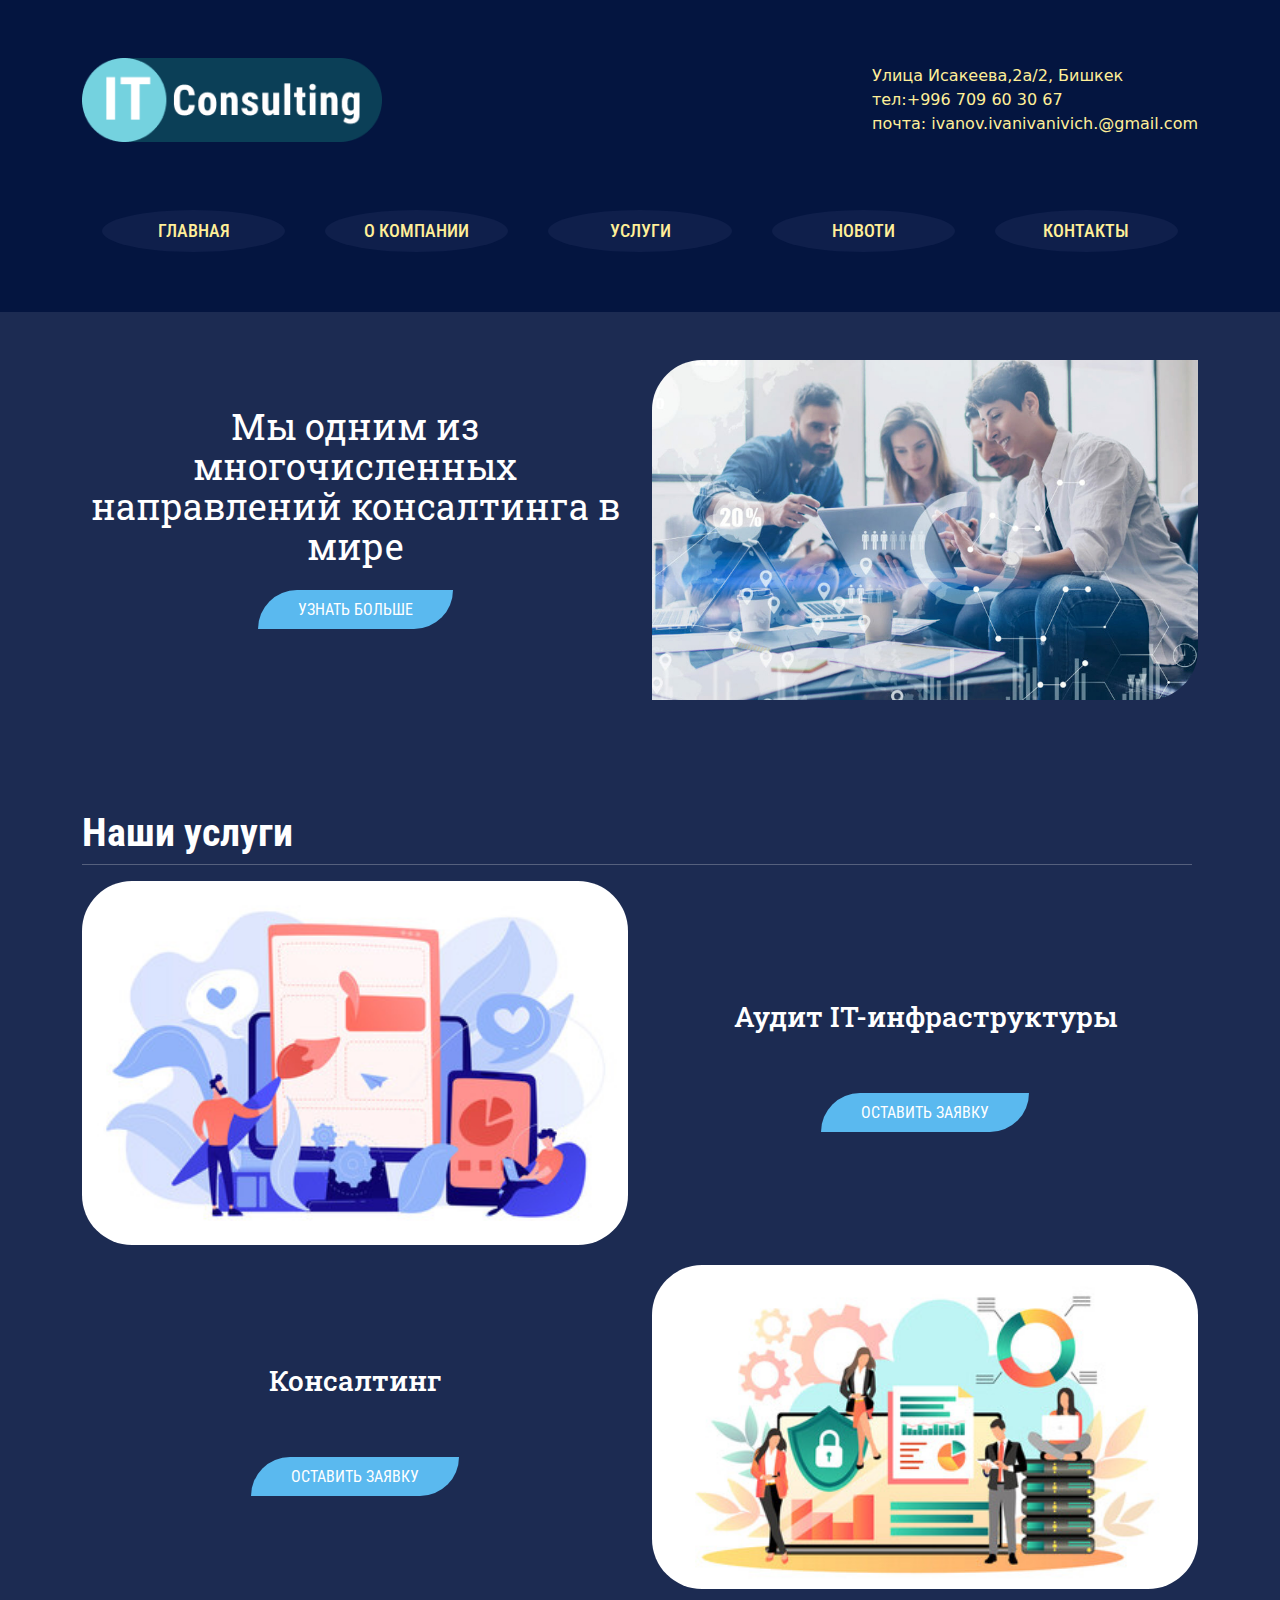
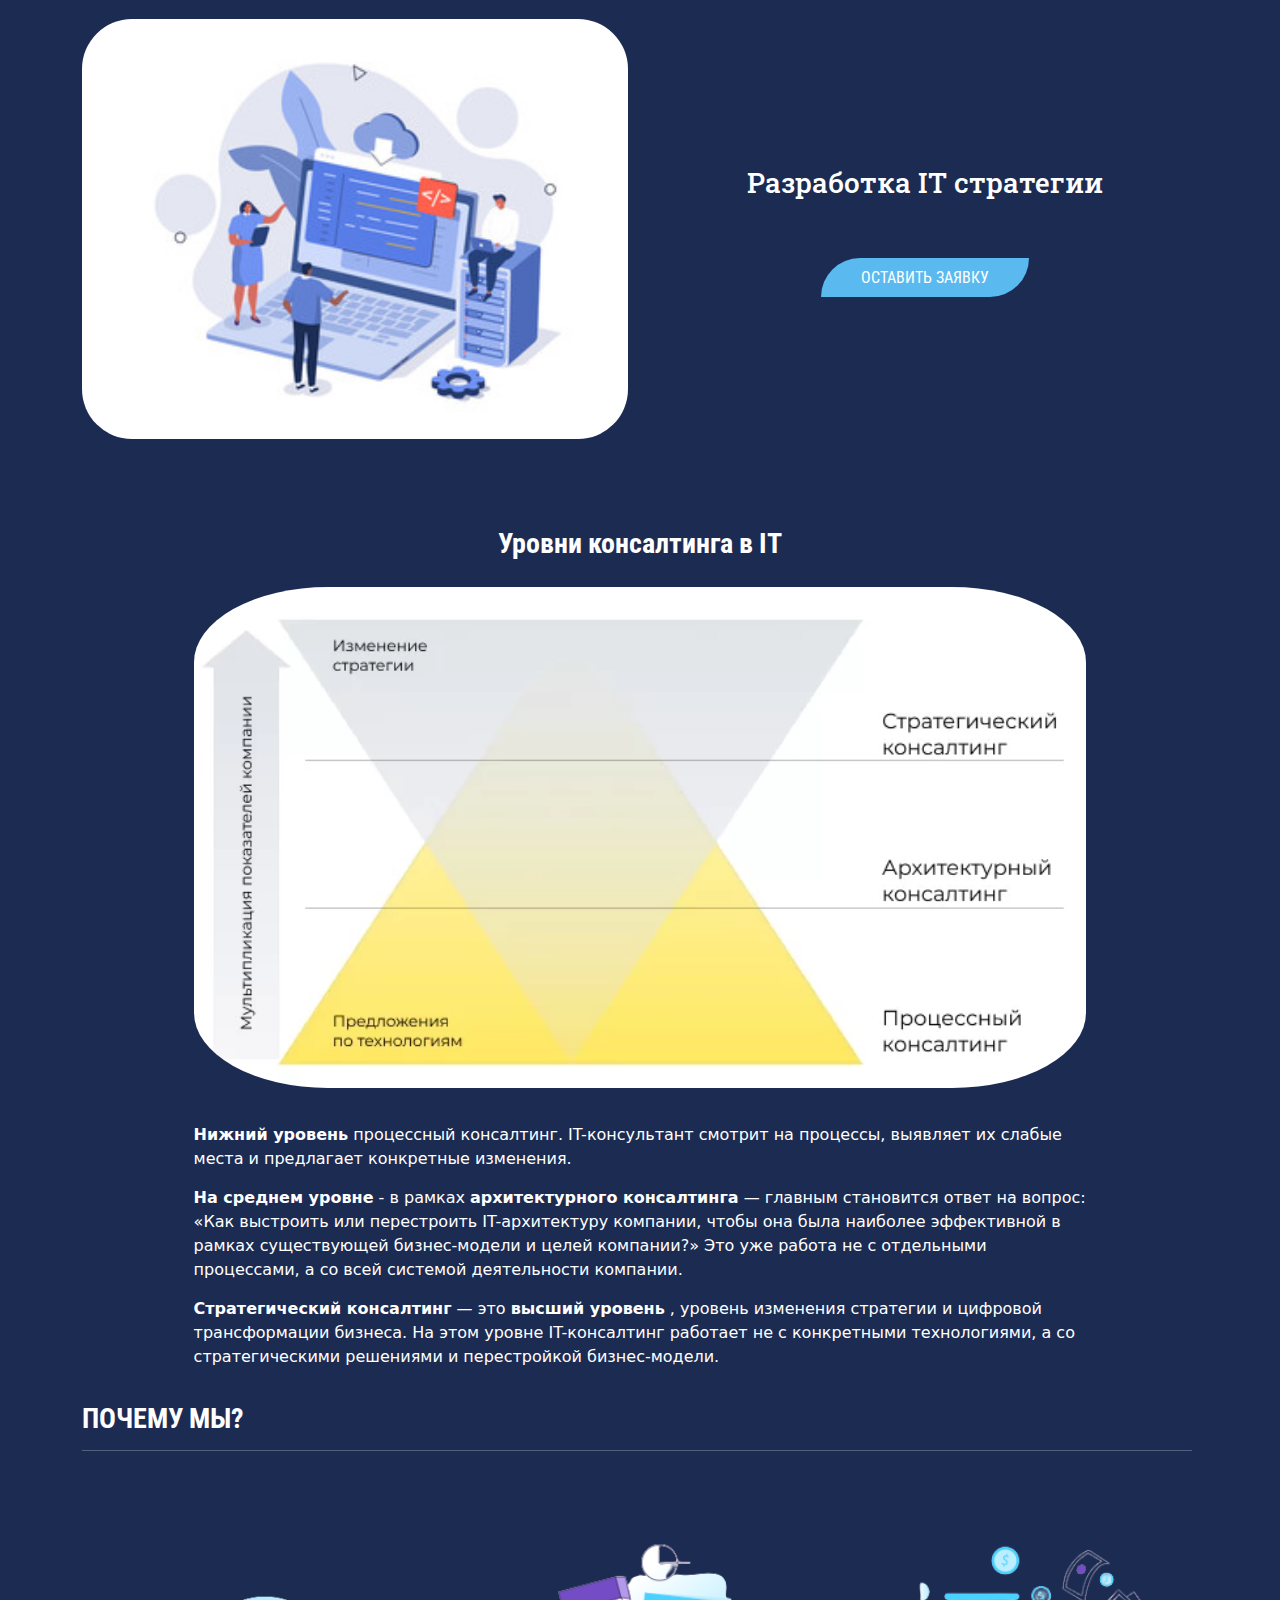
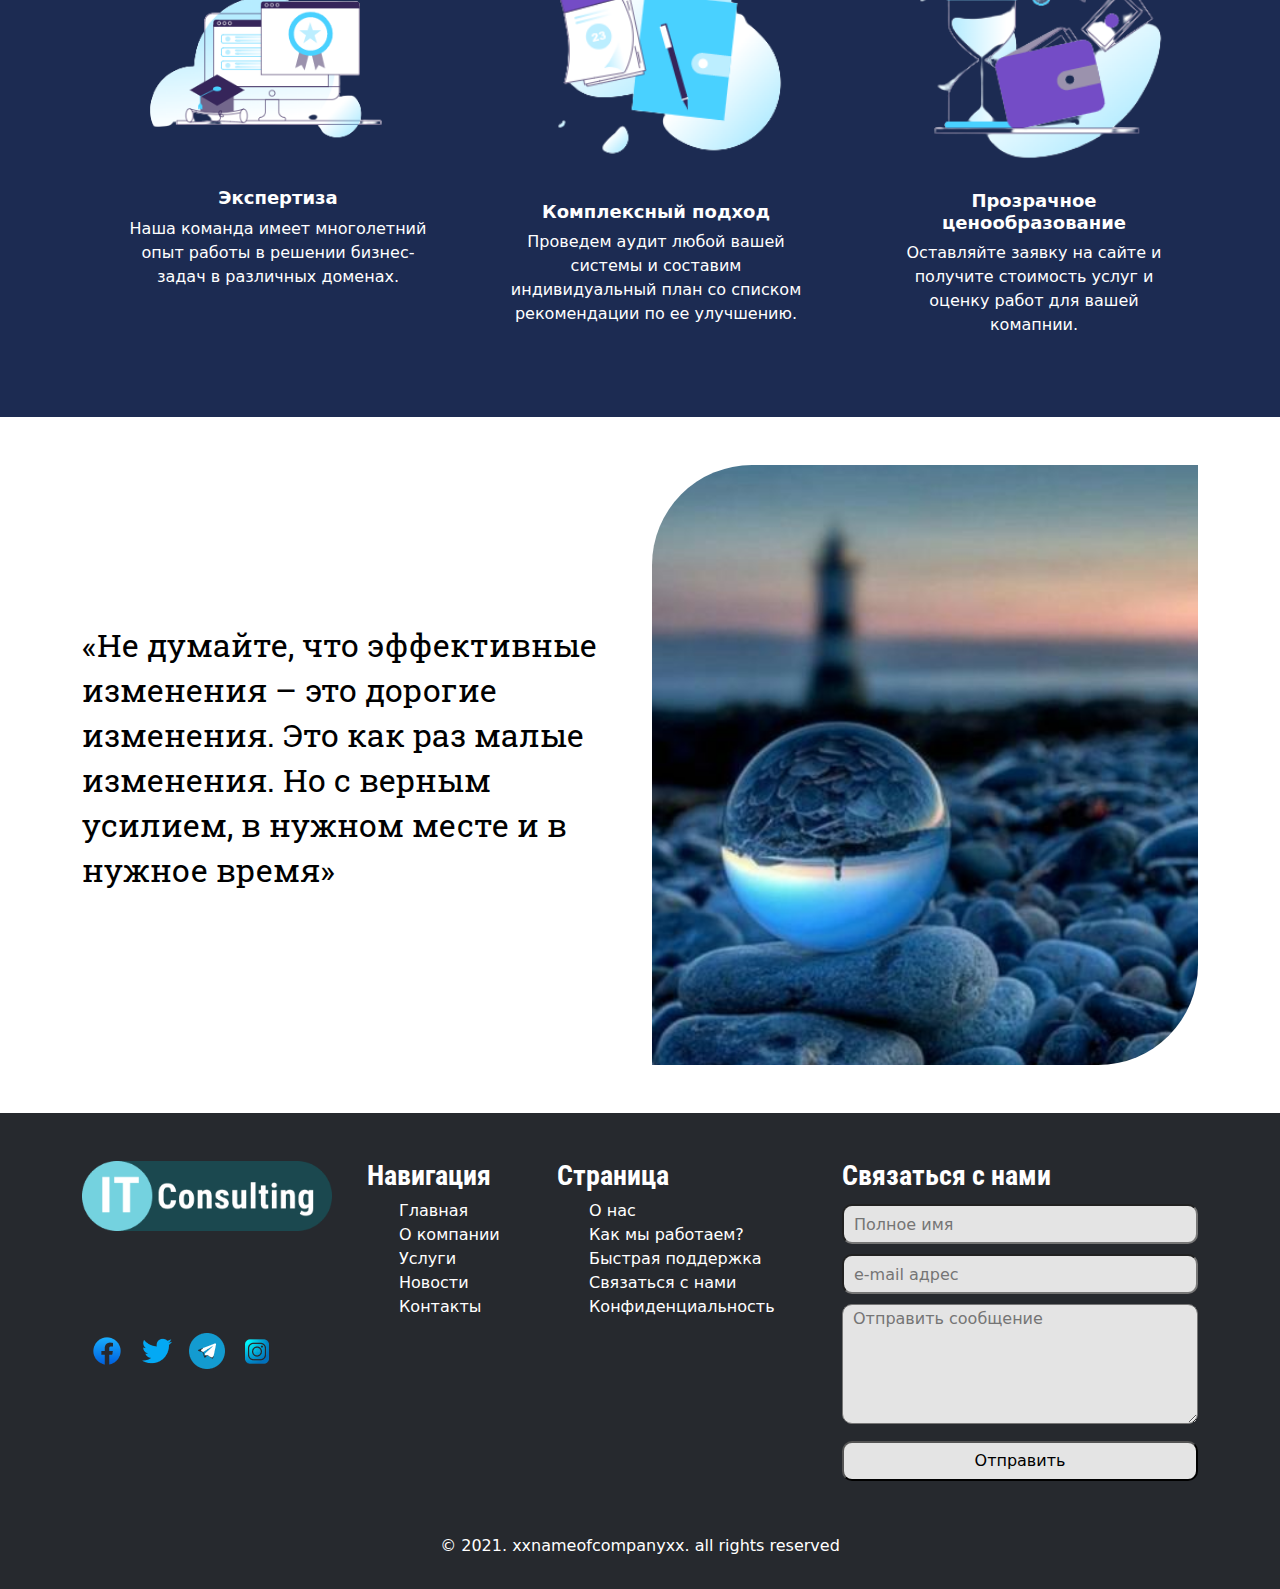
<file: index.html>
<!DOCTYPE html>
<html lang="en">
<head>
    <meta charset="UTF-8">
    <meta http-equiv="X-UA-Compatible" content="IE=edge">
    <meta name="viewport" content="width=device-width, initial-scale=1.0">
    <title>IT Consulting</title>
    <!-- Fonts -->
    <link rel="preconnect" href="https://fonts.googleapis.com" />
    <link rel="preconnect" href="https://fonts.gstatic.com" crossorigin />
    <link
      href="https://fonts.googleapis.com/css2?family=Roboto&family=Roboto+Condensed&family=Roboto+Slab&display=swap"
      rel="stylesheet"
    />
    <link rel="stylesheet" href="css/normalize.css">
    <link rel="stylesheet" href="css/styles.min.css">
    <link rel="stylesheet" href="css/bootstrap.min.css">
</head>
<body>
    <header class="header ">
        <div class="container">
            <div class=" align-items-center  navbar  header__inner">
                    <a class=" header__inner-link" href="./index.html">
                        <img  src="images/JOGO.jpg" class="w-100 header__inner-logo" alt="Logo">
                    </a>

                <div class="  header__address">
                    <div class="header__address-text">
                        <a href="./contacts.html" class="header__address-location ">    
                            Улица Исакеева,2а/2, Бишкек
                        </a>
                    </div>
                    <div class="header__address-text">
                        <a href="tell:+996709603067" class="header__address-location ">
                            тел:+996 709 60 30 67
                        </a>
                    </div>
                    <div class="header__address-text">
                        <a href="mailto: 
                        ivanivanov@gmail.com" class="header__address-location ">
                            почта: ivanov.ivanivanivich.@gmail.com 
                        </a>
                    </div>
                </div>
            </div>
            <nav class=" header__navbar text-center">
                <ul class="nav  nav-justified header__navbar--menu">
                    <li class="nav-item header__navbar-item">
                        <a href="index.html" class=" header__navbar-link">Главная</a>
                    </li>
                    <li class="nav-item header__navbar-item">
                        <a href="about.html" class="  header__navbar-link">О компании </a>
                    </li>
                    <li class="nav-item header__navbar-item">
                        <a href="services.html" class=" header__navbar-link">Услуги</a>
                    </li>
                    <li class="nav-item header__navbar-item">
                        <a href="./news.html" class="  header__navbar-link">Новоти</a>
                    </li>
                    <li class="nav-item header__navbar-item">
                        <a href="contacts.html" class="  header__navbar-link">Контакты</a>
                    </li>
                </ul>
            </nav>
        </div>
    </header>
    <main class="main">
        <section class=" main__hero ">
            <div class="container">
                <div class="row align-items-center py-5">
                    <div class="col-12 col-md-6 main__hero--button text-center">
                    <h2 class="main__hero-note">Мы одним из многочисленных направлений консалтинга  в мире </h2>      
                        <a class="main__hero-link" href="about.html">Узнать больше</a>
                    </div>
                    <div class="col-12 col-md-6">
                        <img class="w-100 main__hero-img" src="images/it-consulting.jpg" alt="it-consulting.jpg">
                    </div>
                </div>
            </div>
        </section>
        <div class="services">
            <div class="container">
                <h2 class="services__title">Наши услуги</h2>
            <hr>
            <div class="row services__col align-items-center ">
                <div class=" col-12 col-md-6 ">
                    <img src="images/img.jpg" class="w-100 services__image services__image-first"   alt="services-img">
                </div>
                <div class="col-12 col-md-6 services__subtitle">
                    <h3 class="services__subtitle-text">Аудит IT-инфраструктуры </h3>
                    <a href="services.html" class="services__subtitle-button">Оставить заявку</a>
                </div>
            </div>
            <div class="row services__col services__col-left align-items-center ">
                <div class=" col-12 col-md-6 services__subtitle ">
                    <h3 class="services__subtitle-text">Консалтинг</h3>
                    <a href="services.html" class="services__subtitle-button">Оставить заявку</a>
                </div>
                <div class="col-12 col-md-6">
                    <img src="images/img2.jpg"  class="w-100 services__image services__image-second" alt="services-img">
                </div>
            </div>
            <div class="row services__col align-items-center ">
                <div class=" col-12 col-md-6 ">
                    <img src="images/img3.jpg" class="w-100 services__image services__image-third" alt="services-img">
                </div>
                <div class="col-12 col-md-6 services__subtitle">
                    <h3 class="services__subtitle-text">Разработка IT стратегии</h3>
                    <a href="services.html" class="services__subtitle-button">Оставить заявку</a>
                </div>
            </div>
            </div>
        </div>
        <section class="levels ">
            <div class="container">
                <h2 class="levels__title">Уровни консалтинга в  IT</h2>
                <img class="levels__schedule" src="images/levels.jpg" alt="levels-schedule">
                <p class="levels__text">
                    <strong class="levels__text-strong">Нижний уровень</strong> процессный консалтинг. IT-консультант смотрит на процессы, выявляет их слабые места и предлагает конкретные изменения.
                </p>
                <p class="levels__text">
                    <strong class="levels__text-strong">На среднем уровне</strong> - в рамках <strong class="levels__text-strong">архитектурного консалтинга</strong>  — главным становится ответ на вопрос: «Как выстроить или перестроить IT-архитектуру компании, чтобы она была наиболее эффективной в рамках существующей бизнес-модели и целей компании?» Это уже работа не с отдельными процессами, а со всей системой деятельности компании.
                </p>
                <p class="levels__text">
                    <strong class="levels__text-strong">Стратегический консалтинг</strong>  — это <strong class="levels__text-strong">высший уровень</strong> , уровень изменения стратегии и цифровой трансформации бизнеса. На этом уровне IT-консалтинг работает не с конкретными технологиями, а со стратегическими решениями и перестройкой бизнес-модели.
                </p>
            </div>
        </section>
        <section class="why">
            <div class="container">
                <h2 class="why__title">Почему мы?</h2>
                <hr>
                <ul class="why__block d-flex py-5 align-items-center ">
                    <li class="why__icons w-100">
                        <div class="why__icon"><img class="w-100" src="images/why1.png" alt=""></div>
                        <p class="why__text ">
                            <h3 class="why__text-title">Экспертиза</h3>  Наша команда имеет многолетний опыт работы в решении бизнес-задач в различных доменах. 
                        </p>
                    </li>
                    <li class="why__icons w-100">
                        <div class="why__icon"><img class="w-100" src="images/why2.png" alt=""></div>
                            <p class="why__text">
                            <h3 class="why__text-title">Комплексный подход
                            </h3> Проведем аудит любой вашей системы и составим индивидуальный план со списком рекомендации по ее улучшению.
                        </p>
                    </li>
                    <li class="why__icons w-100">
                        <div class="why__icon"><img class="w-100" src="images/why3.png" alt=""></div>
                            <p class="why__text">
                            <h3 class="why__text-title">Прозрачное ценообразование
                            </h3> Оставляйте заявку на сайте и получите стоимость услуг и оценку работ для вашей комaпнии.
                            </p>
                    </li>

                </ul>
            </div>
        </section>
        <div class="quote">
            <div class="container">
               <div class="row quote__max py-5 align-items-center">
                    <div class="col-12 col-md-6 quote__max--text">
                        <p class="quote__text">«Не думайте, что эффективные изменения – это дорогие изменения. Это как раз малые изменения. Но с верным усилием, в нужном месте и в нужное время»</p>
                    </div>
                    <div class="col-12 col-md-6 quote__max-img">
                        <img class="w-100 quote__img" src="images/image.quote.jpg" alt="">
                    </div>
                </div>
                
            </div>
        </div>
    </main>
    <footer class="footer  ">
    <div class="container">
        <div class="row  py-5">
            <div class="col-12 col-md-6 col-lg-3 footer__content footer__content-logo ">
            <div class="footer__logo ">
                <a class="footer__logo-link" href="./index.html">
                    <img class="w-100 footer__logo-img" src="./images/JOGO.jpg" alt="footer-logo">
                </a>
            </div>
                <a href="https://www.facebook.com/profile.php?id=100043791373012" class="footer__icons-facebook"></a>
                <a href="#" class="footer__icons-twitter"></a>
                <a href="https://web.telegram.org/k/" class="footer__icons-telegram"></a>
                <a href="https://www.instagram.com/jyldyzacademy/?hl=ru" class="footer__icons-instagram"></a>
            </div>
            <div class="col-12 col-md-6 col-lg-2  footer__content">
                <h2 class="footer__content-title">Навигация</h2>
                <ul class="footer__content--links">
                    <li class="footer__content-link"><a href="./index.html">Главная</a></li>
                    <li class="footer__content-link"><a href="about.html">О компании </a></li>
                    <li class="footer__content-link"><a href="services.html">Услуги</a></li>
                    <li class="footer__content-link"><a href="news.html">Новости</a></li>
                    <li class="footer__content-link"><a href="contacts.html">Контакты</a></li>
                </ul>
            </div>
            <div class="col-12 col-md-6 col-lg-3 footer__content">
                <h2 class="footer__content-title"> Страница</h2>
                <ul class="footer__content--links">
                    <li class="footer__content-link"><a href="#">О нас</a></li>
                    <li class="footer__content-link"><a href="#">Как мы работаем?</a> </li>
                    <li class="footer__content-link"><a href="#">Быстрая поддержка</a></li>
                    <li class="footer__content-link"><a href="#">Связаться с нами</a> </li>
                    <li class="footer__content-link"><a href="#">Конфиденциальность</a> </li>
                </ul>
            </div>
            <div class="col-12 col-md-6 col-lg-4  footer__content">
                <h2 class="footer__content-title">Связаться с нами</h2>
                <div class="footer__content--form">
                    <input class="footer__content-contact" type="text" placeholder="Полное имя"/>
                    <input class="footer__content-contact" type="text" placeholder="e-mail адрес"/>
                    <textarea class="footer__content-contact footer__content-contact-textarea" placeholder="Отправить сообщение"></textarea>
                    <button class="footer__content-contact footer__content-contact-button" type="button">Отправить</button>
                </div>
            </div>
        </div>

        <p class="copytext "> &copy;  2021. xxnameofcompanyxx. all rights reserved</p>
    </div>
</footer>
<script src="js/bootstrap.bundle.min.js"></script>
</body>
</html>
</file>
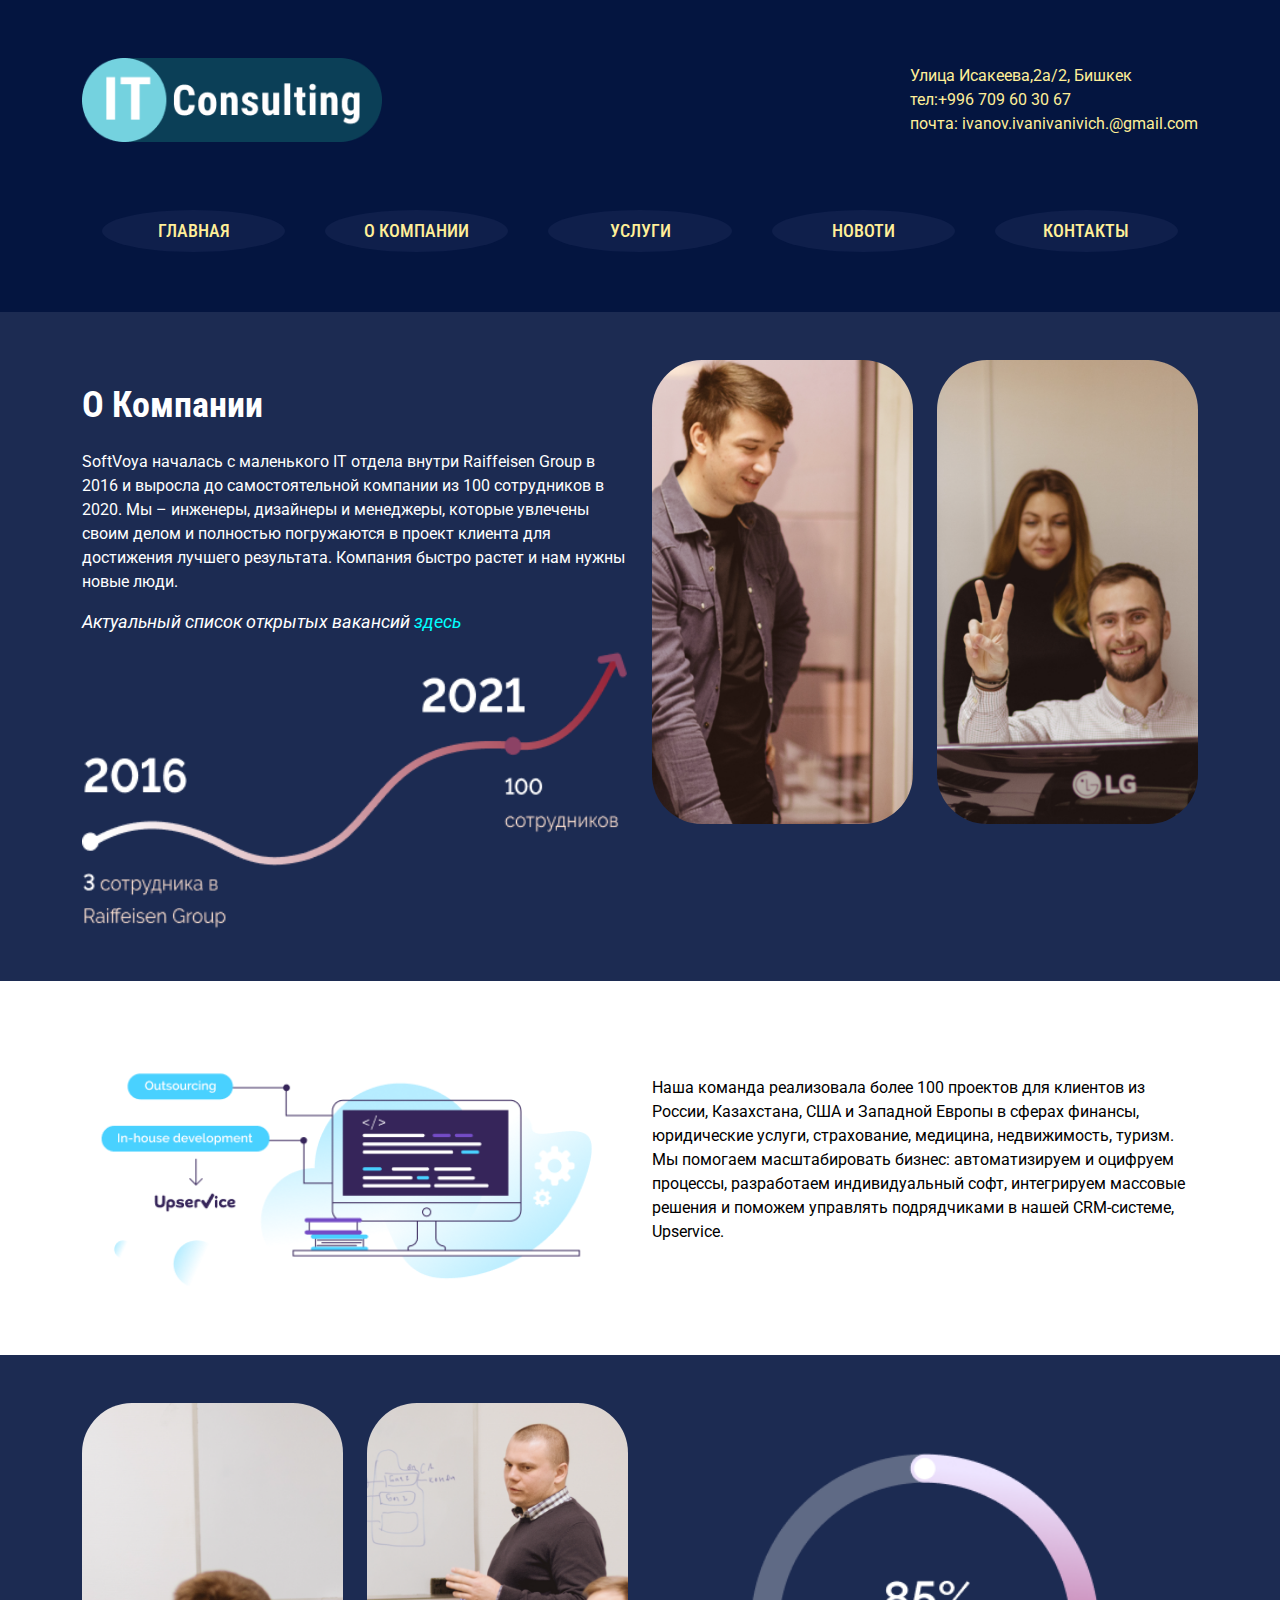
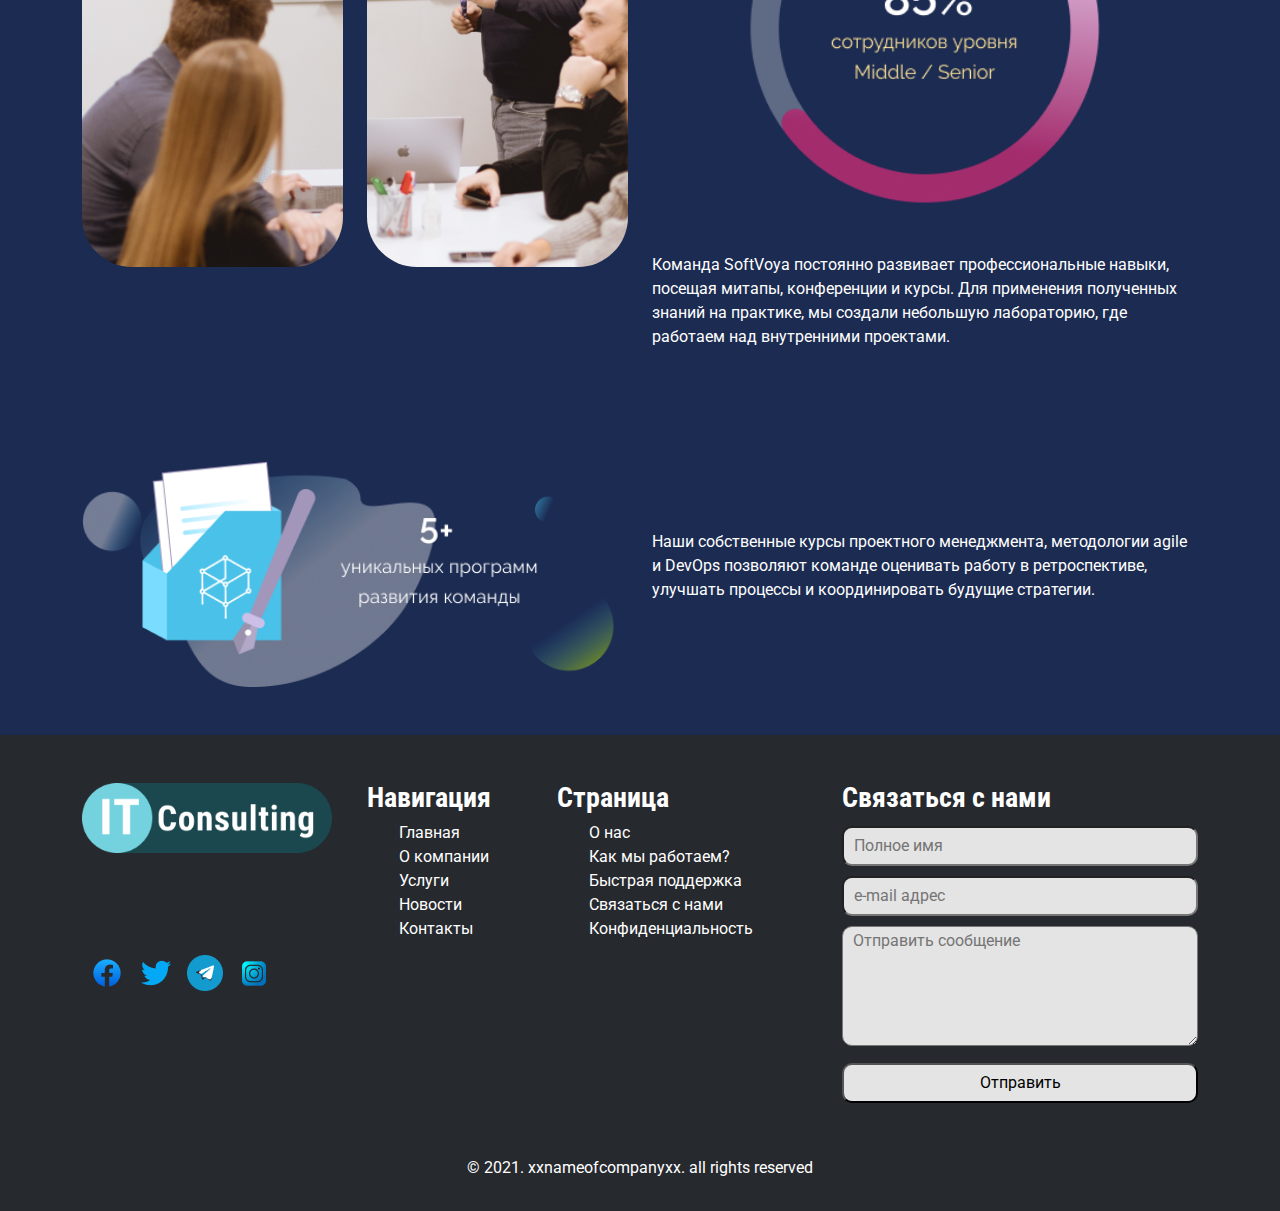
<file: about.html>
<!DOCTYPE html>
<html lang="en">
<head>
    <meta charset="UTF-8">
    <meta http-equiv="X-UA-Compatible" content="IE=edge">
    <meta name="viewport" content="width=device-width, initial-scale=1.0">
    <title>IT Consulting</title>
    <!-- Fonts -->
    <link rel="preconnect" href="https://fonts.googleapis.com" />
    <link rel="preconnect" href="https://fonts.gstatic.com" crossorigin />
    <link
      href="https://fonts.googleapis.com/css2?family=Roboto&family=Roboto+Condensed&family=Roboto+Slab&display=swap"
      rel="stylesheet"
    />
    <link rel="stylesheet" href="css/normalize.css">
    <link rel="stylesheet" href="css/bootstrap.min.css">
    <link rel="stylesheet" href="css/styles.min.css">
</head>
<body>
    <header class="header ">
        <div class="container">
            <div class=" align-items-center  navbar  header__inner">
                    <a class=" header__inner-link" href="./index.html">
                        <img  src="images/JOGO.jpg" class="w-100 header__inner-logo" alt="Logo">
                    </a>

                <div class="  header__address">
                    <div class="header__address-text">
                        <a href="./contacts.html" class="header__address-location ">    
                            Улица Исакеева,2а/2, Бишкек
                        </a>
                    </div>
                    <div class="header__address-text">
                        <a href="tell:+996709603067" class="header__address-location ">
                            тел:+996 709 60 30 67
                        </a>
                    </div>
                    <div class="header__address-text">
                        <a href="mailto: 
                        ivanivanov@gmail.com" class="header__address-location ">
                            почта: ivanov.ivanivanivich.@gmail.com 
                        </a>
                    </div>
                </div>
            </div>
            <nav class=" header__navbar text-center">
                <ul class="nav  nav-justified header__navbar--menu">
                    <li class="nav-item header__navbar-item">
                        <a href="index.html" class=" header__navbar-link">Главная</a>
                    </li>
                    <li class="nav-item header__navbar-item">
                        <a href="about.html" class="  header__navbar-link">О компании </a>
                    </li>
                    <li class="nav-item header__navbar-item">
                        <a href="services.html" class=" header__navbar-link">Услуги</a>
                    </li>
                    <li class="nav-item header__navbar-item">
                        <a href="./news.html" class="  header__navbar-link">Новоти</a>
                    </li>
                    <li class="nav-item header__navbar-item">
                        <a href="contacts.html" class="  header__navbar-link">Контакты</a>
                    </li>
                </ul>
            </nav>
        </div>
    </header>
    <main class="main__about">
        <section class="about-first">
            <div class="container">
            <div class="row  about-first__content py-5">
                <div class="col-12 col-md-6 about-first__texts">
                    <h2 class="about-first__texts-title">О Компании</h2>
                    <p class="about-first__texts-text">
                        SoftVoya началась с маленького IT отдела внутри Raiffeisen Group в 2016 и выросла до самостоятельной компании из 100 сотрудников в 2020. Мы – инженеры, дизайнеры и менеджеры, которые увлечены своим делом и полностью погружаются в проект клиента для достижения лучшего результата. Компания быстро растет и нам нужны новые люди.
                    </p>
                    <p class="about-first__texts-word">
                        Актуальный список открытых вакансий <a href="https://devkg.com/ru/jobs" class="about-first__texts-link">здесь</a>
                    </p>
                    <img  src="./images/images-about/diagramm-about.png" class="w-100 about-first__diagramm-img" alt="diagramm-about">
                </div>
                <div class="col-6 col-md-3 about-first__images about-first__images-first ">
                    <img src="images/images-about/about-us-1.png"  class="w-100 about-first__img" alt="about-img-first">
                </div>
                <div class="col-6 col-md-3 about-first__images about-first__images-second ">
                    <img src="images/images-about/about-us-2.png" class="w-100 about-first__img" alt="about-img">
                </div>
            </div>
            </div>
        </section>
        <section class="about-second">
            <div class="container">
            <div class="row about-second__content py-5 align-items-center">
                <div class="col-12 col-md-6 about-second__images ">
                    <img src="images/images-about/illustration-info.png"  class="w-100 about-second__img" alt="about-img">
                </div>
                <div class="col-12 col-md-6 about-second__texts">
                    <p class="about-second__texts-text">
                        Наша команда реализовала более 100 проектов для клиентов из России, Казахстана, США и Западной Европы в сферах финансы, юридические услуги, страхование, медицина, недвижимость, туризм. Мы помогаем масштабировать бизнес: автоматизируем и оцифруем процессы, разработаем индивидуальный софт, интегрируем массовые решения и поможем управлять подрядчиками в нашей CRM-системе, Upservice.
                    </p>
                </div>
            </div>
            </div>
        </section>
        <section class="about-third">
            <div class="container">
            <div class="row  about-third__content py-5">
                <div class="col-6 col-md-3 about-third__images about-third__images-first">
                    <img src="images/images-about/about-us-3.png"  class="w-100 about-third__img" alt="about-img">
                </div>
                <div class="col-6 col-md-3 about-third__images about-third__images-second ">
                    <img src="images/images-about/about-us-4.png" class="w-100 about-third__img" alt="about-img">
                </div>
                <div class="col-12 col-md-6 about-third__texts">
                    <img  src="./images/images-about/diagramm-2-about.png" class="w-100 p-5 about-third__diagramm-img" alt="diagramm-about">
                    <p class="about-third__texts-text">
                        Команда SoftVoya постоянно развивает профессиональные навыки, посещая митапы, конференции и курсы. Для применения полученных знаний на практике, мы создали небольшую лабораторию, где работаем над внутренними проектами.
                    </p>
                </div>
            </div>
            </div>
        </section>
        <section class="about-fourth">
            <div class="container">
            <div class="row about-fourth__content py-5 align-items-center">
                <div class="col-12 col-md-6 about-fourth__images ">
                    <img src="images/images-about/about-us-docs 1.png"  class="w-100 about-fourth__img" alt="about-img">
                </div>
                <div class="col-12 col-md-6 about-fourth__texts">
                    <p class="about-fourth__texts-text">
                        Наши собственные курсы проектного менеджмента, методологии agile и DevOps позволяют команде оценивать работу в ретроспективе, улучшать процессы и координировать будущие стратегии.
                    </p>
                </div>
            </div>
            </div>
        </section>
        
    </main>
    <footer class="footer  ">
    <div class="container">
        <div class="row  py-5">
            <div class="col-12 col-md-6 col-lg-3 footer__content footer__content-logo ">
            <div class="footer__logo ">
                <a class="footer__logo-link" href="./index.html">
                    <img class="w-100 footer__logo-img" src="./images/JOGO.jpg" alt="footer-logo">
                </a>
            </div>
                <a href="https://www.facebook.com/profile.php?id=100043791373012" class="footer__icons-facebook"></a>
                <a href="#" class="footer__icons-twitter"></a>
                <a href="https://web.telegram.org/k/" class="footer__icons-telegram"></a>
                <a href="https://www.instagram.com/jyldyzacademy/?hl=ru" class="footer__icons-instagram"></a>
            </div>
            <div class="col-12 col-md-6 col-lg-2  footer__content">
                <h2 class="footer__content-title">Навигация</h2>
                <ul class="footer__content--links">
                    <li class="footer__content-link"><a href="./index.html">Главная</a></li>
                    <li class="footer__content-link"><a href="about.html">О компании </a></li>
                    <li class="footer__content-link"><a href="services.html">Услуги</a></li>
                    <li class="footer__content-link"><a href="news.html">Новости</a></li>
                    <li class="footer__content-link"><a href="contacts.html">Контакты</a></li>
                </ul>
            </div>
            <div class="col-12 col-md-6 col-lg-3 footer__content">
                <h2 class="footer__content-title"> Страница</h2>
                <ul class="footer__content--links">
                    <li class="footer__content-link"><a href="#">О нас</a></li>
                    <li class="footer__content-link"><a href="#">Как мы работаем?</a> </li>
                    <li class="footer__content-link"><a href="#">Быстрая поддержка</a></li>
                    <li class="footer__content-link"><a href="#">Связаться с нами</a> </li>
                    <li class="footer__content-link"><a href="#">Конфиденциальность</a> </li>
                </ul>
            </div>
            <div class="col-12 col-md-6 col-lg-4  footer__content">
                <h2 class="footer__content-title">Связаться с нами</h2>
                <div class="footer__content--form">
                    <input class="footer__content-contact" type="text" placeholder="Полное имя"/>
                    <input class="footer__content-contact" type="text" placeholder="e-mail адрес"/>
                    <textarea class="footer__content-contact footer__content-contact-textarea" placeholder="Отправить сообщение"></textarea>
                    <button class="footer__content-contact footer__content-contact-button" type="button">Отправить</button>
                </div>
            </div>
        </div>

        <p class="copytext "> &copy;  2021. xxnameofcompanyxx. all rights reserved</p>
    </div>
</footer>
<script src="js/bootstrap.bundle.min.js"></script>
</body>
</html>
</file>
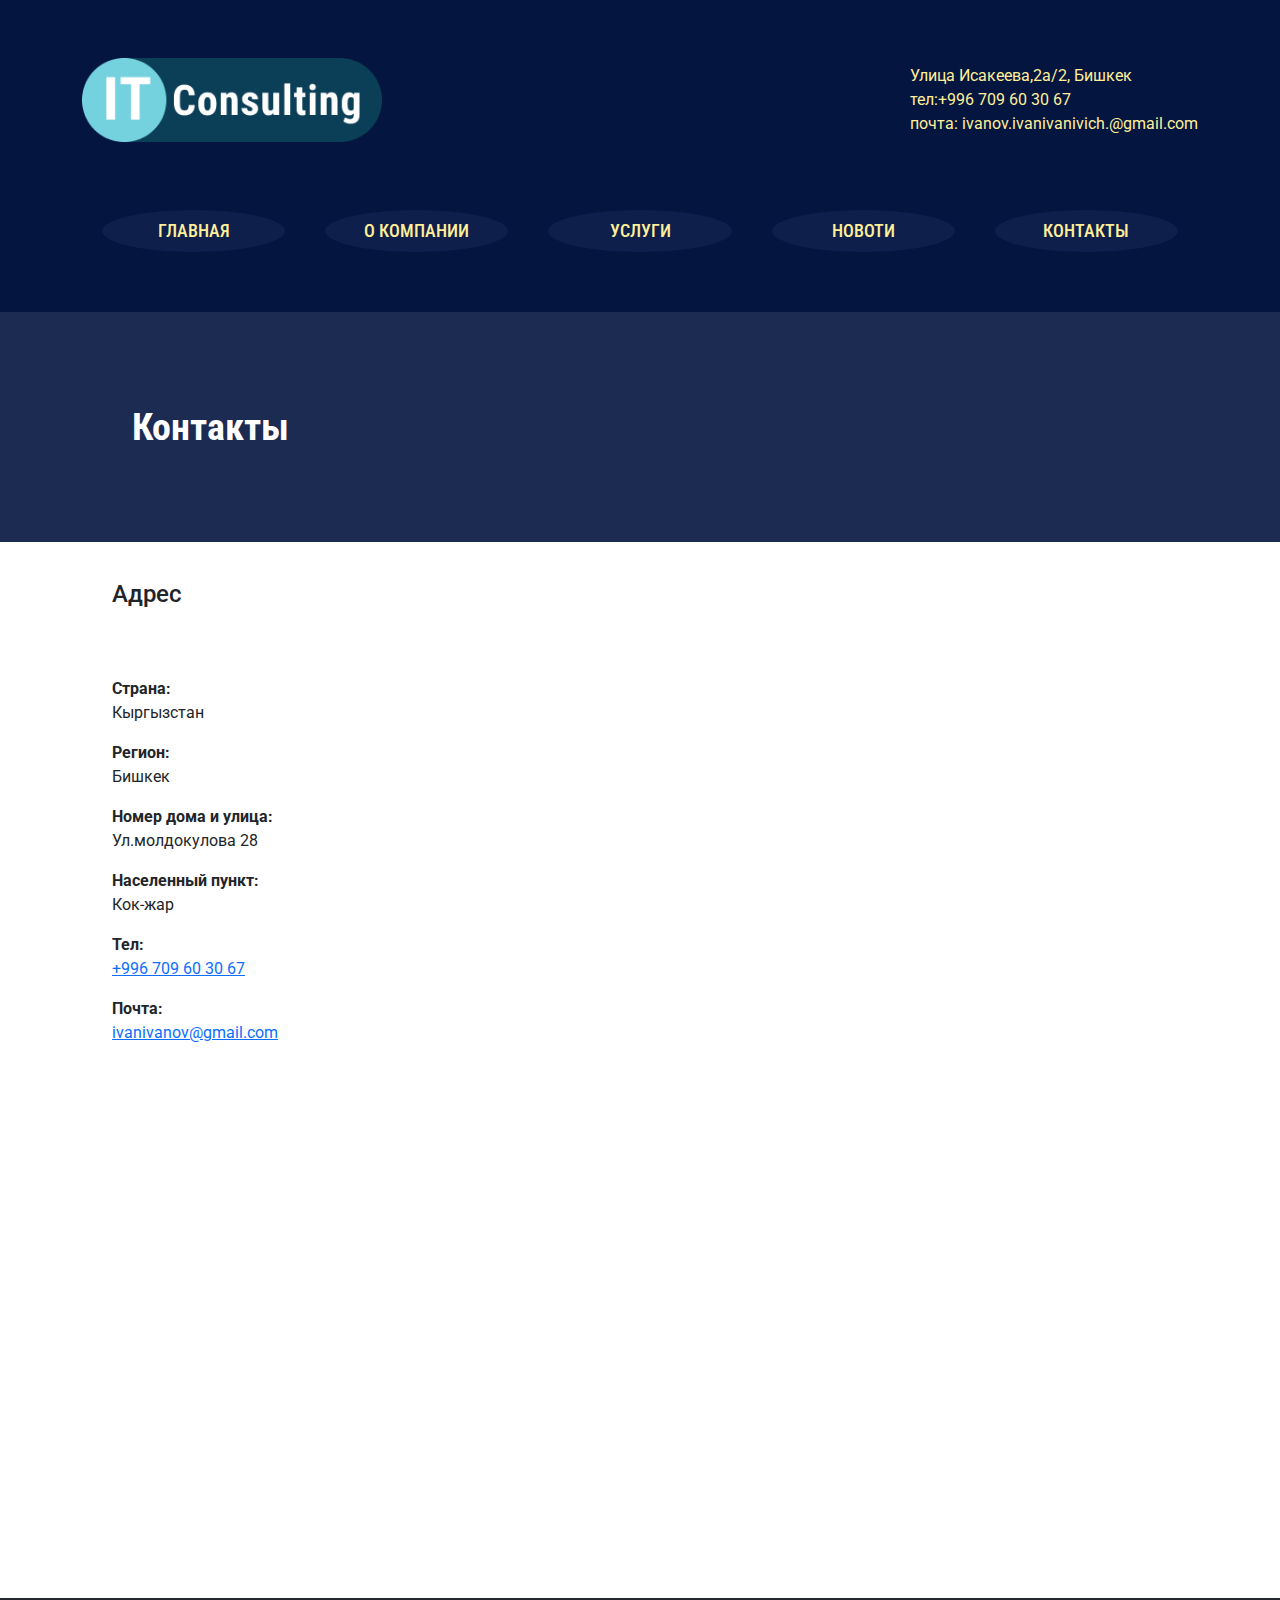
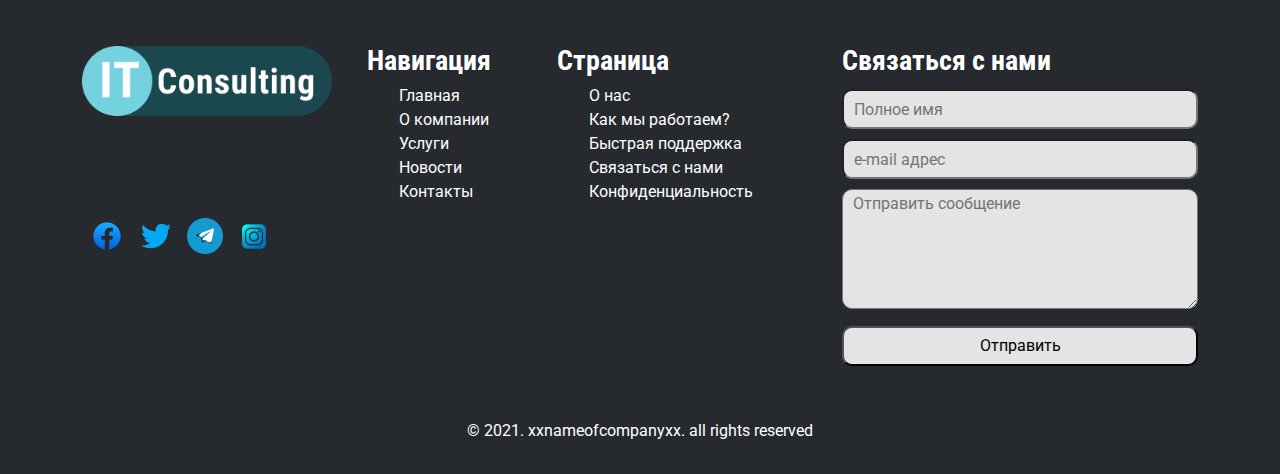
<file: contacts.html>
<!DOCTYPE html>
<html lang="en">
<head>
    <meta charset="UTF-8">
    <meta http-equiv="X-UA-Compatible" content="IE=edge">
    <meta name="viewport" content="width=device-width, initial-scale=1.0">
    <title>IT Consulting</title>
    <!-- Fonts -->
    <link rel="preconnect" href="https://fonts.googleapis.com" />
    <link rel="preconnect" href="https://fonts.gstatic.com" crossorigin />
    <link
      href="https://fonts.googleapis.com/css2?family=Roboto&family=Roboto+Condensed&family=Roboto+Slab&display=swap"
      rel="stylesheet"
    />
    <link rel="stylesheet" href="css/normalize.css">
    <link rel="stylesheet" href="css/bootstrap.min.css">
    <link rel="stylesheet" href="css/styles.min.css">
</head>
<body>
    <header class="header ">
        <div class="container">
            <div class=" align-items-center  navbar  header__inner">
                    <a class=" header__inner-link" href="./index.html">
                        <img  src="images/JOGO.jpg" class="w-100 header__inner-logo" alt="Logo">
                    </a>

                <div class="  header__address">
                    <div class="header__address-text">
                        <a href="./contacts.html" class="header__address-location ">    
                            Улица Исакеева,2а/2, Бишкек
                        </a>
                    </div>
                    <div class="header__address-text">
                        <a href="tell:+996709603067" class="header__address-location ">
                            тел:+996 709 60 30 67
                        </a>
                    </div>
                    <div class="header__address-text">
                        <a href="mailto: 
                        ivanivanov@gmail.com" class="header__address-location ">
                            почта: ivanov.ivanivanivich.@gmail.com 
                        </a>
                    </div>
                </div>
            </div>
            <nav class=" header__navbar text-center">
                <ul class="nav  nav-justified header__navbar--menu">
                    <li class="nav-item header__navbar-item">
                        <a href="index.html" class=" header__navbar-link">Главная</a>
                    </li>
                    <li class="nav-item header__navbar-item">
                        <a href="about.html" class="  header__navbar-link">О компании </a>
                    </li>
                    <li class="nav-item header__navbar-item">
                        <a href="services.html" class=" header__navbar-link">Услуги</a>
                    </li>
                    <li class="nav-item header__navbar-item">
                        <a href="./news.html" class="  header__navbar-link">Новоти</a>
                    </li>
                    <li class="nav-item header__navbar-item">
                        <a href="contacts.html" class="  header__navbar-link">Контакты</a>
                    </li>
                </ul>
            </nav>
        </div>
    </header>
    <main class="contacts">
        <div class="contacts__name">
            <div class="container">
                <h2 class="contacts__name-title">
                    Контакты
                </h2>
            </div>
        </div> 
        <section class="contacts__address">
            <div class="container">
                <h3 class="contacts__address-title">Адрес</h3>
                <div class="contacts__address--texts">
                    <p class="contacts__address-text">
                        <b class="contacts__address-text-question">Страна:</b>
                        Кыргызстан
                    </p>
                    <p class="contacts__address-text">
                        <b class="contacts__address-text-question">Регион:</b>
                        Бишкек
                    </p>
                    <p class="contacts__address-text">
                        <b class="contacts__address-text-question">Номер дома и улица:</b>
                        Ул.молдокулова 28
                    </p>
                    <p class="contacts__address-text">
                        <b class="contacts__address-text-question">Населенный пункт:</b>
                        Кок-жар
                    </p>
                    <p class="contacts__address-text">
                        <b class="contacts__address-text-question">Тел:</b>
                        <a href="tell:+996709603067">+996 709 60 30 67</a>
                    </p>
                    <p class="contacts__address-text">
                        <b class="contacts__address-text-question">Почта:</b>
                        <a href="mailto: 
                        ivanivanov@gmail.com">
                        ivanivanov@gmail.com</a>
                    </p>
                </div>
            </div>
        </section>
        <section class="contacts__map">
            <div class="container">
                <iframe class="contacts__map-link" src="https://www.google.com/maps/embed?pb=!1m18!1m12!1m3!1d730.9041356772786!2d74.60568448807298!3d42.8809370814114!2m3!1f0!2f0!3f0!3m2!1i1024!2i768!4f13.1!3m3!1m2!1s0x389eb7cff7beb685%3A0xfd3fbd487e12b0a0!2z0J7QkNCeICLQoNCh0Jog0JHQsNC90LoiLCDQodCx0LXRgNC60LDRgdGB0LAg4oSWIDAzMy0wLTAx!5e0!3m2!1sru!2skg!4v1640523268761!5m2!1sru!2skg" style="border:0;" allowfullscreen="" loading="lazy">
                </iframe>    
            </div>
        </section>
        
    </main>
    <footer class="footer  ">
    <div class="container">
        <div class="row  py-5">
            <div class="col-12 col-md-6 col-lg-3 footer__content footer__content-logo ">
            <div class="footer__logo ">
                <a class="footer__logo-link" href="./index.html">
                    <img class="w-100 footer__logo-img" src="./images/JOGO.jpg" alt="footer-logo">
                </a>
            </div>
                <a href="https://www.facebook.com/profile.php?id=100043791373012" class="footer__icons-facebook"></a>
                <a href="#" class="footer__icons-twitter"></a>
                <a href="https://web.telegram.org/k/" class="footer__icons-telegram"></a>
                <a href="https://www.instagram.com/jyldyzacademy/?hl=ru" class="footer__icons-instagram"></a>
            </div>
            <div class="col-12 col-md-6 col-lg-2  footer__content">
                <h2 class="footer__content-title">Навигация</h2>
                <ul class="footer__content--links">
                    <li class="footer__content-link"><a href="./index.html">Главная</a></li>
                    <li class="footer__content-link"><a href="about.html">О компании </a></li>
                    <li class="footer__content-link"><a href="services.html">Услуги</a></li>
                    <li class="footer__content-link"><a href="news.html">Новости</a></li>
                    <li class="footer__content-link"><a href="contacts.html">Контакты</a></li>
                </ul>
            </div>
            <div class="col-12 col-md-6 col-lg-3 footer__content">
                <h2 class="footer__content-title"> Страница</h2>
                <ul class="footer__content--links">
                    <li class="footer__content-link"><a href="#">О нас</a></li>
                    <li class="footer__content-link"><a href="#">Как мы работаем?</a> </li>
                    <li class="footer__content-link"><a href="#">Быстрая поддержка</a></li>
                    <li class="footer__content-link"><a href="#">Связаться с нами</a> </li>
                    <li class="footer__content-link"><a href="#">Конфиденциальность</a> </li>
                </ul>
            </div>
            <div class="col-12 col-md-6 col-lg-4  footer__content">
                <h2 class="footer__content-title">Связаться с нами</h2>
                <div class="footer__content--form">
                    <input class="footer__content-contact" type="text" placeholder="Полное имя"/>
                    <input class="footer__content-contact" type="text" placeholder="e-mail адрес"/>
                    <textarea class="footer__content-contact footer__content-contact-textarea" placeholder="Отправить сообщение"></textarea>
                    <button class="footer__content-contact footer__content-contact-button" type="button">Отправить</button>
                </div>
            </div>
        </div>

        <p class="copytext "> &copy;  2021. xxnameofcompanyxx. all rights reserved</p>
    </div>
</footer>
<script src="js/bootstrap.bundle.min.js"></script>
</body>
</html>
</file>
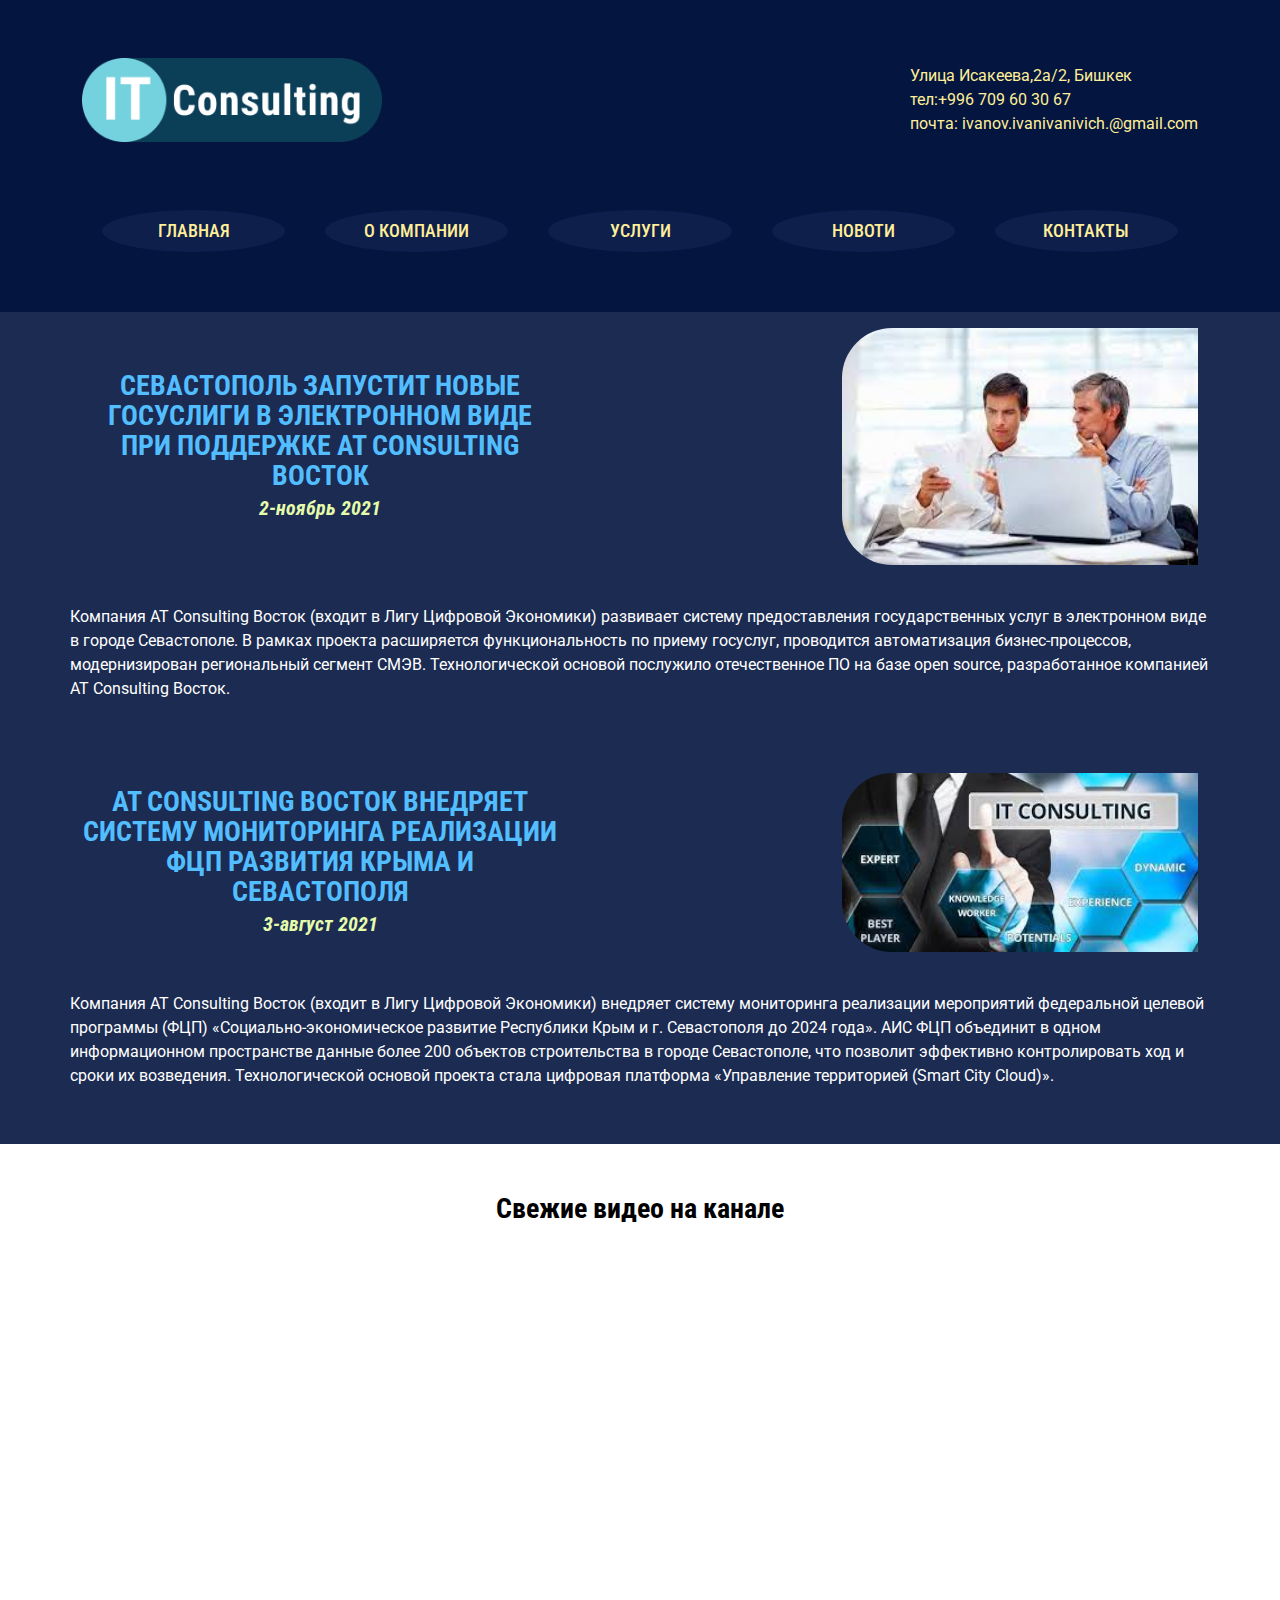
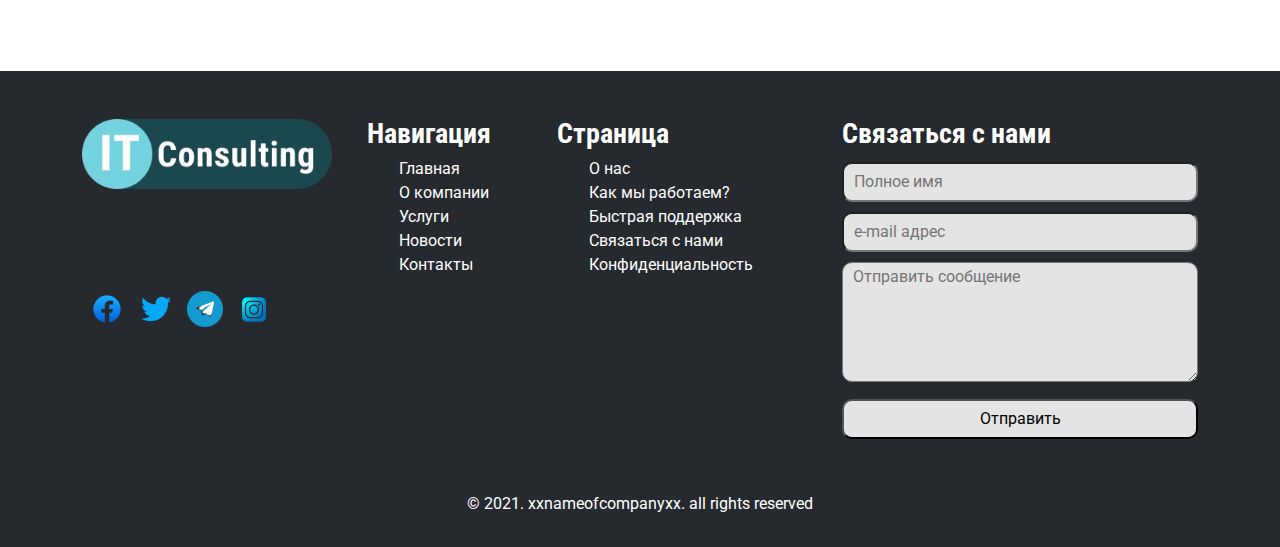
<file: news.html>
<!DOCTYPE html>
<html lang="en">
<head>
    <meta charset="UTF-8">
    <meta http-equiv="X-UA-Compatible" content="IE=edge">
    <meta name="viewport" content="width=device-width, initial-scale=1.0">
    <title>IT Consulting</title>
    <!-- Fonts -->
    <link rel="preconnect" href="https://fonts.googleapis.com" />
    <link rel="preconnect" href="https://fonts.gstatic.com" crossorigin />
    <link
      href="https://fonts.googleapis.com/css2?family=Roboto&family=Roboto+Condensed&family=Roboto+Slab&display=swap"
      rel="stylesheet"
    />
    <link rel="stylesheet" href="css/normalize.css">
    <link rel="stylesheet" href="css/bootstrap.min.css">
    <link rel="stylesheet" href="css/styles.min.css">
</head>
<body>
    <header class="header ">
        <div class="container">
            <div class=" align-items-center  navbar  header__inner">
                    <a class=" header__inner-link" href="./index.html">
                        <img  src="images/JOGO.jpg" class="w-100 header__inner-logo" alt="Logo">
                    </a>

                <div class="  header__address">
                    <div class="header__address-text">
                        <a href="./contacts.html" class="header__address-location ">    
                            Улица Исакеева,2а/2, Бишкек
                        </a>
                    </div>
                    <div class="header__address-text">
                        <a href="tell:+996709603067" class="header__address-location ">
                            тел:+996 709 60 30 67
                        </a>
                    </div>
                    <div class="header__address-text">
                        <a href="mailto: 
                        ivanivanov@gmail.com" class="header__address-location ">
                            почта: ivanov.ivanivanivich.@gmail.com 
                        </a>
                    </div>
                </div>
            </div>
            <nav class=" header__navbar text-center">
                <ul class="nav  nav-justified header__navbar--menu">
                    <li class="nav-item header__navbar-item">
                        <a href="index.html" class=" header__navbar-link">Главная</a>
                    </li>
                    <li class="nav-item header__navbar-item">
                        <a href="about.html" class="  header__navbar-link">О компании </a>
                    </li>
                    <li class="nav-item header__navbar-item">
                        <a href="services.html" class=" header__navbar-link">Услуги</a>
                    </li>
                    <li class="nav-item header__navbar-item">
                        <a href="./news.html" class="  header__navbar-link">Новоти</a>
                    </li>
                    <li class="nav-item header__navbar-item">
                        <a href="contacts.html" class="  header__navbar-link">Контакты</a>
                    </li>
                </ul>
            </nav>
        </div>
    </header>
    <main class="news">
        <section class="news-first py-3">
            <div class="container">
            <div class="row news__content news-first__content  align-items-center ">
                <div class="col-12 col-md-8 news__title news-first__title">
                    <a href="#" class="news__title-text news-first__title-text">
                        Севастополь запустит новые госуслиги в электронном виде при поддержке ат Consulting восток             
                    </a> 
                    <br>         
                    <i class="news__title-date news-first__title-date">2-ноябрь 2021</i> 
                </div>
                <div class="col-12 col-md-4 news__images news-first__images ">
                    <img src="images/images-news/news-1.jpg"  class="w-100 news__img news-first__img" alt="about-img">
                </div>
                <p class="news__text news-first__text">
                    Компания AT Consulting Восток (входит в Лигу Цифровой Экономики) развивает систему предоставления государственных услуг в электронном виде в городе Севастополе. В рамках проекта расширяется функциональность по приему госуслуг, проводится автоматизация бизнес-процессов, модернизирован региональный сегмент СМЭВ. Технологической основой послужило отечественное ПО на базе open source, разработанное компанией AT Consulting Восток.
                </p>
            </div>
            </div>
        </section>
        <section class="news-second">
            <div class="container">
            <div class="row news__content news-second__content  align-items-center ">
                <div class="col-12 col-md-8 news__title news-second__title">
                    <a href="#" class="news__title-text news-second__title-text">
                        Ат Consulting восток внедряет систему мониторинга реализации ФЦП развития Крыма и Севастополя          
                    </a><br>
                    <i class="news__title-date news-second__title-date">3-август 2021</i> 
                </div>
                <div class="col-12 col-md-4 news__images news-second__images ">
                    <img src="images/images-news/news-2.jpg"  class="w-100 news__img news-second__img" alt="about-img">
                </div>
                <p class="news__text news-second__text ">
                    Компания AT Consulting Восток (входит в Лигу Цифровой Экономики) внедряет систему мониторинга реализации мероприятий федеральной целевой программы (ФЦП) «Социально-экономическое развитие Республики Крым и г. Севастополя до 2024 года». АИС ФЦП объединит в одном информационном пространстве данные более 200 объектов строительства в городе Севастополе, что позволит эффективно контролировать ход и сроки их возведения. Технологической основой проекта стала цифровая платформа «Управление территорией (Smart City Cloud)».
                </p>
            </div>
            </div>
        </section>
        <section class="news-third">
            <div class="container">
                    <h3 class=" news__title news-third__title">
                        Свежие видео на канале
                    </h3>
                <div class="news__videos row align-items-center">
                    <div class="col-12 col-md-6 news__videos-video ">
                        <iframe class="w-100 news__videos-video-first"  width="640" height="360"  src="https://www.youtube.com/embed/Oc9L2Fre4Cs" title="YouTube video player" frameborder="0" allow="accelerometer; autoplay; clipboard-write; encrypted-media; gyroscope; picture-in-picture" allowfullscreen></iframe>
                    </div>
                    <div class="col-12 col-md-6 news__videos-video ">
                        <iframe class="w-100 news__videos-video-second" width="640" height="360"  src="https://www.youtube.com/embed/BOSD-jTu-5M" title="YouTube video player" frameborder="0" allow="accelerometer; autoplay; clipboard-write; encrypted-media; gyroscope; picture-in-picture" allowfullscreen></iframe>
                    </div>
            </div>
        </section>
    </main>
    <footer class="footer  ">
    <div class="container">
        <div class="row  py-5">
            <div class="col-12 col-md-6 col-lg-3 footer__content footer__content-logo ">
            <div class="footer__logo ">
                <a class="footer__logo-link" href="./index.html">
                    <img class="w-100 footer__logo-img" src="./images/JOGO.jpg" alt="footer-logo">
                </a>
            </div>
                <a href="https://www.facebook.com/profile.php?id=100043791373012" class="footer__icons-facebook"></a>
                <a href="#" class="footer__icons-twitter"></a>
                <a href="https://web.telegram.org/k/" class="footer__icons-telegram"></a>
                <a href="https://www.instagram.com/jyldyzacademy/?hl=ru" class="footer__icons-instagram"></a>
            </div>
            <div class="col-12 col-md-6 col-lg-2  footer__content">
                <h2 class="footer__content-title">Навигация</h2>
                <ul class="footer__content--links">
                    <li class="footer__content-link"><a href="./index.html">Главная</a></li>
                    <li class="footer__content-link"><a href="about.html">О компании </a></li>
                    <li class="footer__content-link"><a href="services.html">Услуги</a></li>
                    <li class="footer__content-link"><a href="news.html">Новости</a></li>
                    <li class="footer__content-link"><a href="contacts.html">Контакты</a></li>
                </ul>
            </div>
            <div class="col-12 col-md-6 col-lg-3 footer__content">
                <h2 class="footer__content-title"> Страница</h2>
                <ul class="footer__content--links">
                    <li class="footer__content-link"><a href="#">О нас</a></li>
                    <li class="footer__content-link"><a href="#">Как мы работаем?</a> </li>
                    <li class="footer__content-link"><a href="#">Быстрая поддержка</a></li>
                    <li class="footer__content-link"><a href="#">Связаться с нами</a> </li>
                    <li class="footer__content-link"><a href="#">Конфиденциальность</a> </li>
                </ul>
            </div>
            <div class="col-12 col-md-6 col-lg-4  footer__content">
                <h2 class="footer__content-title">Связаться с нами</h2>
                <div class="footer__content--form">
                    <input class="footer__content-contact" type="text" placeholder="Полное имя"/>
                    <input class="footer__content-contact" type="text" placeholder="e-mail адрес"/>
                    <textarea class="footer__content-contact footer__content-contact-textarea" placeholder="Отправить сообщение"></textarea>
                    <button class="footer__content-contact footer__content-contact-button" type="button">Отправить</button>
                </div>
            </div>
        </div>

        <p class="copytext "> &copy;  2021. xxnameofcompanyxx. all rights reserved</p>
    </div>
</footer>
<script src="js/bootstrap.bundle.min.js"></script>
</body>
</html>
</file>
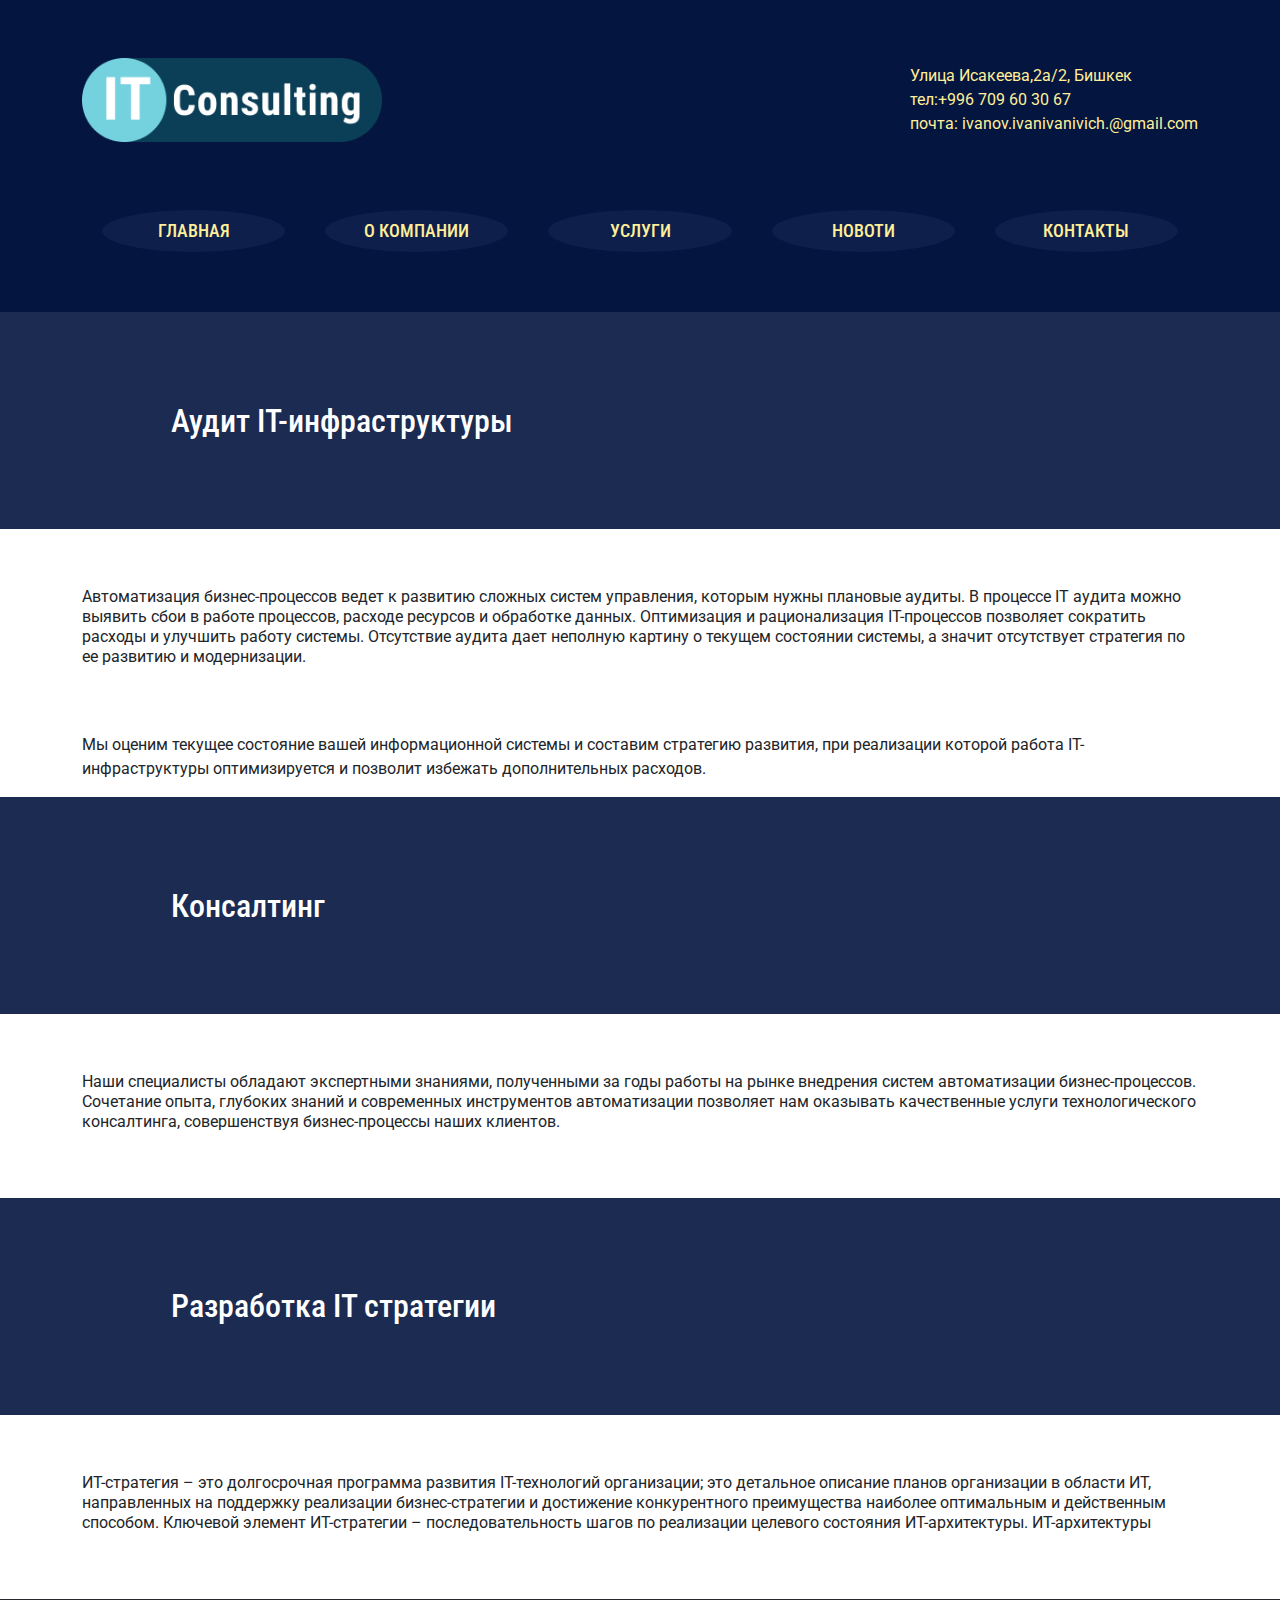
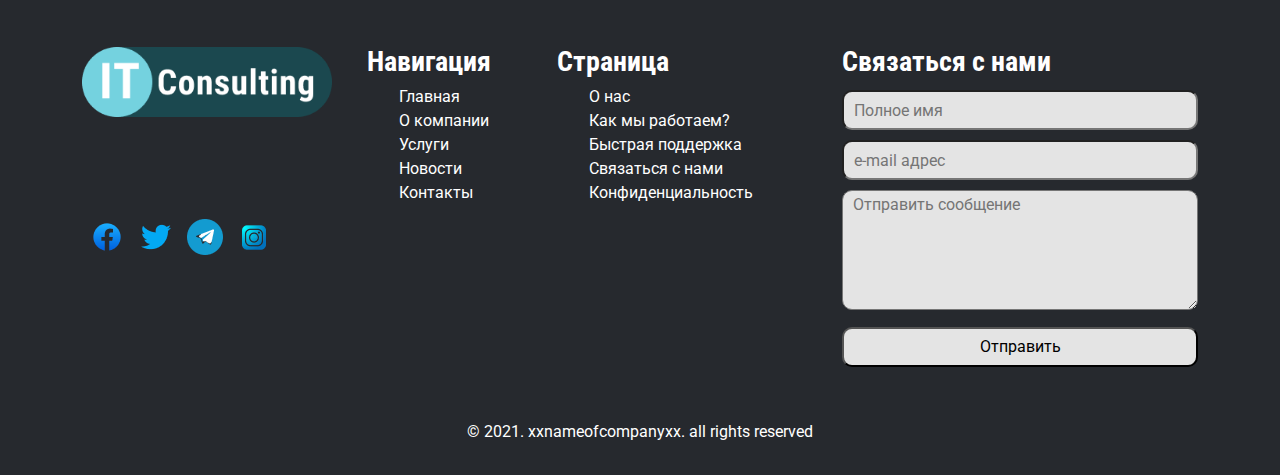
<file: services.html>
<!DOCTYPE html>
<html lang="en">
<head>
    <meta charset="UTF-8">
    <meta http-equiv="X-UA-Compatible" content="IE=edge">
    <meta name="viewport" content="width=device-width, initial-scale=1.0">
    <title>IT Consulting</title>
    <!-- Fonts -->
    <link rel="preconnect" href="https://fonts.googleapis.com" />
    <link rel="preconnect" href="https://fonts.gstatic.com" crossorigin />
    <link
      href="https://fonts.googleapis.com/css2?family=Roboto&family=Roboto+Condensed&family=Roboto+Slab&display=swap"
      rel="stylesheet"
    />
    <link rel="stylesheet" href="css/normalize.css">
    <link rel="stylesheet" href="css/bootstrap.min.css">
    <link rel="stylesheet" href="css/styles.min.css">
</head>
<body>
    <header class="header ">
        <div class="container">
            <div class=" align-items-center  navbar  header__inner">
                    <a class=" header__inner-link" href="./index.html">
                        <img  src="images/JOGO.jpg" class="w-100 header__inner-logo" alt="Logo">
                    </a>

                <div class="  header__address">
                    <div class="header__address-text">
                        <a href="./contacts.html" class="header__address-location ">    
                            Улица Исакеева,2а/2, Бишкек
                        </a>
                    </div>
                    <div class="header__address-text">
                        <a href="tell:+996709603067" class="header__address-location ">
                            тел:+996 709 60 30 67
                        </a>
                    </div>
                    <div class="header__address-text">
                        <a href="mailto: 
                        ivanivanov@gmail.com" class="header__address-location ">
                            почта: ivanov.ivanivanivich.@gmail.com 
                        </a>
                    </div>
                </div>
            </div>
            <nav class=" header__navbar text-center">
                <ul class="nav  nav-justified header__navbar--menu">
                    <li class="nav-item header__navbar-item">
                        <a href="index.html" class=" header__navbar-link">Главная</a>
                    </li>
                    <li class="nav-item header__navbar-item">
                        <a href="about.html" class="  header__navbar-link">О компании </a>
                    </li>
                    <li class="nav-item header__navbar-item">
                        <a href="services.html" class=" header__navbar-link">Услуги</a>
                    </li>
                    <li class="nav-item header__navbar-item">
                        <a href="./news.html" class="  header__navbar-link">Новоти</a>
                    </li>
                    <li class="nav-item header__navbar-item">
                        <a href="contacts.html" class="  header__navbar-link">Контакты</a>
                    </li>
                </ul>
            </nav>
        </div>
    </header>
    <main class="service">
        <section>
            <div class="service__title">
                <div class="container">
                    <h2 class="service__title-text"> Аудит IT-инфраструктуры</h2>
                </div>
            </div> 
            <div class="container">
            <div class="about-services">
                <p class="text-break  fw-normal lh-sm">Автоматизация бизнес-процессов ведет к развитию сложных систем управления, которым нужны плановые аудиты. В процессе IT аудита можно выявить сбои в работе процессов, расходе ресурсов и обработке данных. Оптимизация и рационализация IT-процессов позволяет сократить расходы и улучшить работу системы. Отсутствие аудита дает неполную картину о текущем состоянии системы, а значит отсутствует стратегия по ее развитию и модернизации.
                    
                </p>
                <p>
                    Мы оценим текущее состояние вашей информационной системы и составим стратегию развития, при реализации которой работа IT-инфраструктуры оптимизируется и позволит избежать дополнительных расходов. 
                </p>
            </div>
            </div>
        </section>
        <section>
            <div class="service__title">
                <div class="container">
                    <h2 class="service__title-text">Консалтинг</h2>
                </div>
            </div> 
            <div class="container">
            <div class="about-services">
                <p class="text-break  fw-normal lh-sm">Наши специалисты обладают экспертными знаниями, полученными за годы работы на рынке внедрения систем автоматизации бизнес-процессов. Сочетание опыта, глубоких знаний и современных инструментов автоматизации позволяет нам оказывать качественные услуги технологического консалтинга, совершенствуя бизнес-процессы наших клиентов. </p>
            </div>
            </div>
        </section>
        <section>
            <div class="service__title">
                <div class="container">
                    <h2 class="service__title-text"> Разработка IT стратегии</h2>
                </div>
            </div> 
            <div class="container">
            <div class="about-services">
                <p class="text-break  fw-normal lh-sm">ИТ-стратегия – это долгосрочная программа развития IT-технологий организации; это детальное описание планов организации в области ИТ, направленных на поддержку реализации бизнес-стратегии и достижение конкурентного преимущества наиболее оптимальным и действенным способом. Ключевой элемент ИТ-стратегии – последовательность шагов по реализации целевого состояния ИТ-архитектуры. ИТ-архитектуры </p>
            </div>
            </div>
        </section>
    </main>
    <footer class="footer  ">
    <div class="container">
        <div class="row  py-5">
            <div class="col-12 col-md-6 col-lg-3 footer__content footer__content-logo ">
            <div class="footer__logo ">
                <a class="footer__logo-link" href="./index.html">
                    <img class="w-100 footer__logo-img" src="./images/JOGO.jpg" alt="footer-logo">
                </a>
            </div>
                <a href="https://www.facebook.com/profile.php?id=100043791373012" class="footer__icons-facebook"></a>
                <a href="#" class="footer__icons-twitter"></a>
                <a href="https://web.telegram.org/k/" class="footer__icons-telegram"></a>
                <a href="https://www.instagram.com/jyldyzacademy/?hl=ru" class="footer__icons-instagram"></a>
            </div>
            <div class="col-12 col-md-6 col-lg-2  footer__content">
                <h2 class="footer__content-title">Навигация</h2>
                <ul class="footer__content--links">
                    <li class="footer__content-link"><a href="./index.html">Главная</a></li>
                    <li class="footer__content-link"><a href="about.html">О компании </a></li>
                    <li class="footer__content-link"><a href="services.html">Услуги</a></li>
                    <li class="footer__content-link"><a href="news.html">Новости</a></li>
                    <li class="footer__content-link"><a href="contacts.html">Контакты</a></li>
                </ul>
            </div>
            <div class="col-12 col-md-6 col-lg-3 footer__content">
                <h2 class="footer__content-title"> Страница</h2>
                <ul class="footer__content--links">
                    <li class="footer__content-link"><a href="#">О нас</a></li>
                    <li class="footer__content-link"><a href="#">Как мы работаем?</a> </li>
                    <li class="footer__content-link"><a href="#">Быстрая поддержка</a></li>
                    <li class="footer__content-link"><a href="#">Связаться с нами</a> </li>
                    <li class="footer__content-link"><a href="#">Конфиденциальность</a> </li>
                </ul>
            </div>
            <div class="col-12 col-md-6 col-lg-4  footer__content">
                <h2 class="footer__content-title">Связаться с нами</h2>
                <div class="footer__content--form">
                    <input class="footer__content-contact" type="text" placeholder="Полное имя"/>
                    <input class="footer__content-contact" type="text" placeholder="e-mail адрес"/>
                    <textarea class="footer__content-contact footer__content-contact-textarea" placeholder="Отправить сообщение"></textarea>
                    <button class="footer__content-contact footer__content-contact-button" type="button">Отправить</button>
                </div>
            </div>
        </div>

        <p class="copytext "> &copy;  2021. xxnameofcompanyxx. all rights reserved</p>
    </div>
</footer>
<script src="js/bootstrap.bundle.min.js"></script>
</body>
</html>
</file>
<file: css/styles.min.css>
/* 
$container: 1130px;

.container{
   max-width: ($container );
   margin: 0 auto;
   padding: 10px;
}

.header__address--icon{
  background-image: url(../images/vector.png);
}


.footer__icons{
  &-facebook{
  background-image: url(../images/facebook.png);
  }
  &-twitter{
  background-image: url(../images/twitter.png);
  }
  &-telegram{
  background-image: url(../images/telegram.png);
  }
  &-instagram{
  background-image: url(../images/instagram.png);
  }
}
@import "./components/header";
@import "./components/main";
@import "./components/footer";
@import "./vars";
 */
.header {
  background-color: #041540;
  padding: 50px 0; }
  .header__inner-link {
    font-family: "Roboto Condensed";
    font-size: 14px;
    font-weight: normal;
    font-style: normal;
    line-height: 24px;
    text-decoration: none;
    text-transform: uppercase;
    font-weight: 700;
    font-size: 40px;
    text-align: center;
    color: #fff;
    font-weight: 700;
    max-width: 300px; }
  .header__inner-logo {
    max-width: 300;
    max-height: 150px;
    -o-object-fit: cover;
       object-fit: cover; }
  .header__address-location {
    margin-left: 20px;
    color: #FFEF98;
    font-weight: normal;
    text-decoration: none; }
  .header__address-location:hover {
    color: #ccccff;
    display: inline-block;
    -webkit-transform: scale(1.2);
        -ms-transform: scale(1.2);
            transform: scale(1.2);
    -webkit-transition: ease-in;
    -o-transition: ease-in;
    transition: ease-in; }
  @media (max-width: 404px) {
    .header.header {
      padding: 10px 0; } }
  .header__navbar {
    font-family: "Roboto Condensed";
    font-size: 14px;
    font-weight: normal;
    font-style: normal;
    line-height: 24px;
    text-decoration: none;
    text-transform: uppercase;
    font-weight: 700;
    font-size: 40px;
    text-align: center;
    color: #fff;
    font-weight: 500;
    font-size: 18px;
    line-height: 22px;
    padding-top: 50px; }
    .header__navbar-item {
      min-width: 150px;
      text-align: center;
      background-color: #0f1f4b;
      -webkit-border-radius: 50%;
              border-radius: 50%;
      padding: 10px;
      margin: 10px  20px; }
    .header__navbar-item:hover {
      background-color: #132860;
      -webkit-transition: all 0.3s ease-out;
      -o-transition: all 0.3s ease-out;
      transition: all 0.3s ease-out; }
    .header__navbar-link {
      text-decoration: none;
      color: #FFEF98; }
    .header__navbar-link:hover {
      color: #65ffff;
      -webkit-transition: all 0.3s ease-out;
      -o-transition: all 0.3s ease-out;
      transition: all 0.3s ease-out;
      display: inline-block;
      -webkit-transform: scale(1.2);
          -ms-transform: scale(1.2);
              transform: scale(1.2);
      -webkit-transition: ease-in;
      -o-transition: ease-in;
      transition: ease-in; }

.main {
  background-color: rgba(4, 21, 64, 0.905);
  color: #fff; }
  .main__hero-note {
    font-family: "Roboto Slab";
    font-size: 14px;
    font-weight: normal;
    font-style: normal;
    line-height: 24px;
    font-size: 36px;
    font-weight: normal;
    text-align: center;
    line-height: 40px;
    margin: 0 auto 30px auto; }
  @media (max-width: 575.98px) {
    .main__hero-note {
      font-size: 26px;
      line-height: 30px; } }
  .main__hero--button {
    margin: 30px 0; }
  .main__hero-link {
    font-family: "Roboto Condensed";
    font-size: 14px;
    font-weight: normal;
    font-style: normal;
    line-height: 24px;
    font-size: 16px;
    font-weight: normal;
    line-height: 28px;
    text-decoration: none;
    text-transform: uppercase;
    color: #fff;
    background-color: #5AB9EF;
    max-width: 250px;
    min-height: 50px;
    padding: 10px 40px;
    text-align: center;
    -webkit-border-radius: 100px 0px 100px 0px;
            border-radius: 100px 0px 100px 0px; }
  .main__hero-link:hover {
    background-color: #207dc9;
    -webkit-transition: all 0.3s ease-out;
    -o-transition: all 0.3s ease-out;
    transition: all 0.3s ease-out; }
  .main__hero-img {
    -webkit-border-radius: 50px 0px;
            border-radius: 50px 0px; }

.services {
  padding: 70px 0; }
  .services__title {
    font-family: "Roboto Condensed";
    font-size: 14px;
    font-weight: normal;
    font-style: normal;
    line-height: 24px;
    font-size: 28px;
    font-weight: 700;
    line-height: 30px;
    font-size: 40px; }
  .services__image {
    -webkit-box-align: center;
    -webkit-align-items: center;
        -ms-flex-align: center;
            align-items: center;
    -webkit-border-radius: 50px;
            border-radius: 50px; }
  .services__col {
    margin: 20px 0; }
    .services__col-left {
      margin-bottom: 30px; }
  .services__subtitle {
    font-family: "Roboto Slab";
    font-size: 14px;
    font-weight: normal;
    font-style: normal;
    line-height: 24px;
    font-size: 36px;
    font-weight: normal;
    font-style: normal;
    line-height: 40px;
    text-align: center;
    margin-bottom: 50px; }
    .services__subtitle-text {
      margin: 50px 0; }
    @media (max-width: 575.98px) {
      .services__subtitle-text {
        margin: 10px 0; } }
    .services__subtitle-button {
      font-family: "Roboto Condensed";
      font-size: 14px;
      font-weight: normal;
      font-style: normal;
      line-height: 24px;
      font-size: 16px;
      font-weight: normal;
      line-height: 28px;
      text-decoration: none;
      text-transform: uppercase;
      color: #fff;
      background-color: #5AB9EF;
      max-width: 250px;
      min-height: 50px;
      padding: 10px 40px;
      text-align: center;
      -webkit-border-radius: 100px 0px 100px 0px;
              border-radius: 100px 0px 100px 0px; }
    .services__subtitle-button:hover {
      background-color: #207dc9;
      -webkit-transition: all 0.3s ease-out;
      -o-transition: all 0.3s ease-out;
      transition: all 0.3s ease-out; }

.levels {
  text-align: center;
  padding-bottom: 20px; }
  .levels__title {
    font-family: "Roboto Condensed";
    font-size: 14px;
    font-weight: normal;
    font-style: normal;
    line-height: 24px;
    font-size: 28px;
    font-weight: 700;
    line-height: 30px; }
  .levels__schedule {
    width: 80%;
    -webkit-border-radius: 15%;
            border-radius: 15%;
    margin: 20px 0; }
  @media (max-width: 575.98px) {
    .levels__schedule {
      width: 100%; } }
  .levels__text {
    max-width: 80%;
    text-align: left;
    margin: 15px auto; }
    .levels__text-strong {
      font-weight: 600; }

hr {
  max-width: 1110px;
  margin: 0 auto; }

.why__title {
  font-family: "Roboto Condensed";
  font-size: 14px;
  font-weight: normal;
  font-style: normal;
  line-height: 24px;
  font-size: 28px;
  font-weight: 700;
  line-height: 30px;
  text-transform: uppercase; }

.why__block {
  display: -ms-grid;
  display: grid;
  -ms-grid-columns: (1fr)[3];
      grid-template-columns: repeat(3, 1fr);
  grid-gap: 50px;
  -webkit-flex-wrap: wrap;
      -ms-flex-wrap: wrap;
          flex-wrap: wrap;
  -webkit-justify-content: space-around;
      -ms-flex-pack: distribute;
          justify-content: space-around; }

.why__icons {
  max-width: 300px;
  text-align: center;
  list-style: none; }

.why__text-title {
  font-size: 18px;
  font-weight: 600; }

.quote {
  background-color: white; }
  .quote__text {
    color: black;
    font-family: "Roboto Slab";
    font-size: 14px;
    font-weight: normal;
    font-style: normal;
    line-height: 24px;
    font-size: 32px;
    font-weight: normal;
    font-style: normal;
    line-height: 45px; }
  @media (max-width: 575.98px) {
    .quote__text {
      font-size: 26px;
      line-height: 30px; } }
  .quote__img {
    height: 600px;
    -webkit-border-radius: 100px 0px 100px 0px;
            border-radius: 100px 0px 100px 0px;
    -o-object-fit: cover;
       object-fit: cover; }

.footer {
  padding-bottom: 15px;
  background-color: #26292e; }
  .footer__logo-link {
    font-family: "Roboto Condensed";
    font-size: 14px;
    font-weight: normal;
    font-style: normal;
    line-height: 24px;
    text-decoration: none;
    text-transform: uppercase;
    font-weight: 700;
    font-size: 40px;
    text-align: center;
    color: #fff; }
  .footer__logo-img {
    max-width: 250px; }
  .footer__icons-facebook {
    background-image: url(../images/facebook.png);
    margin-top: 100px;
    display: -webkit-inline-box;
    display: -webkit-inline-flex;
    display: -ms-inline-flexbox;
    display: inline-flex;
    background-repeat: no-repeat;
    background-position: center center;
    width: 40px;
    height: 40px;
    background-color: #26292e;
    margin-left: 5px; }
  .footer__icons-twitter {
    background-image: url(../images/twitter.png);
    margin-top: 100px;
    display: -webkit-inline-box;
    display: -webkit-inline-flex;
    display: -ms-inline-flexbox;
    display: inline-flex;
    background-repeat: no-repeat;
    background-position: center center;
    width: 40px;
    height: 40px;
    background-color: #26292e;
    margin-left: 5px; }
  .footer__icons-telegram {
    background-image: url(../images/telegram.png);
    margin-top: 100px;
    display: -webkit-inline-box;
    display: -webkit-inline-flex;
    display: -ms-inline-flexbox;
    display: inline-flex;
    background-repeat: no-repeat;
    background-position: center center;
    width: 40px;
    height: 40px;
    background-color: #26292e;
    margin-left: 5px; }
  .footer__icons-instagram {
    background-image: url(../images/instagram.png);
    margin-top: 100px;
    display: -webkit-inline-box;
    display: -webkit-inline-flex;
    display: -ms-inline-flexbox;
    display: inline-flex;
    background-repeat: no-repeat;
    background-position: center center;
    width: 40px;
    height: 40px;
    background-color: #26292e;
    margin-left: 5px; }
  .footer__content-title {
    font-family: "Roboto Condensed";
    font-size: 14px;
    font-weight: normal;
    font-style: normal;
    line-height: 24px;
    font-size: 28px;
    font-weight: 700;
    line-height: 30px;
    color: white; }
  .footer__content--links,
  .footer__content-link a {
    list-style: none;
    text-decoration: none;
    color: #fff; }
  .footer__content-link :hover {
    color: #65ffff;
    -webkit-transition: all 0.3s ease-out;
    -o-transition: all 0.3s ease-out;
    transition: all 0.3s ease-out; }
  .footer__content-contact {
    background-color: #e4e4e4;
    width: 100%;
    height: 40px;
    margin: 5px 0px;
    -webkit-border-radius: 10px;
            border-radius: 10px;
    padding: 2px 10px; }
    .footer__content-contact-textarea {
      min-height: 120px; }
    .footer__content-contact-button {
      width: 100%; }

.copytext {
  text-align: center;
  color: white; }

.main__about {
  background-color: rgba(4, 21, 64, 0.905);
  color: #fff; }

.about-first__texts-title {
  font-family: "Roboto Condensed";
  font-size: 14px;
  font-weight: normal;
  font-style: normal;
  line-height: 24px;
  font-size: 28px;
  font-weight: 700;
  line-height: 30px;
  margin: 30px 0;
  font-size: 36px; }

.about-first__texts-word {
  font-size: 18px;
  font-style: italic; }

.about-first__texts-link {
  color: aqua;
  text-decoration: none; }

.about-first__texts-link:hover {
  color: #faeda6;
  display: inline-block;
  -webkit-transform: scale(1.2);
      -ms-transform: scale(1.2);
          transform: scale(1.2);
  -webkit-transition: ease-in;
  -o-transition: ease-in;
  transition: ease-in; }

.about-first__images {
  -webkit-animation-name: twinkle-first;
          animation-name: twinkle-first;
  -webkit-animation-duration: 3s;
          animation-duration: 3s;
  -webkit-animation-iteration-count: infinite;
          animation-iteration-count: infinite; }
  .about-first__images-first {
    -webkit-animation-timing-function: linear;
            animation-timing-function: linear; }
  .about-first__images-second {
    -webkit-animation-timing-function: ease-out;
            animation-timing-function: ease-out; }

.about-first__img {
  -webkit-border-radius: 50px;
          border-radius: 50px; }

@-webkit-keyframes twinkle-first {
  20% {
    -webkit-transform: scale(0.8);
            transform: scale(0.8);
    opacity: 0.8; } }

@keyframes twinkle-first {
  20% {
    -webkit-transform: scale(0.8);
            transform: scale(0.8);
    opacity: 0.8; } }

.about-second {
  background-color: white;
  color: black; }

.about-third__texts {
  text-align: center; }

.about-third__diagramm-img {
  max-width: 450px; }

.about-third__texts-text {
  text-align: left; }

.about-third__images {
  -webkit-animation-name: twinkle-thirt;
          animation-name: twinkle-thirt;
  -webkit-animation-duration: 4s;
          animation-duration: 4s;
  -webkit-animation-iteration-count: infinite;
          animation-iteration-count: infinite; }
  .about-third__images-first {
    -webkit-animation-timing-function: linear;
            animation-timing-function: linear; }
  .about-third__images-second {
    -webkit-animation-timing-function: ease-out;
            animation-timing-function: ease-out; }

.about-third__img {
  -webkit-border-radius: 50px;
          border-radius: 50px; }

@-webkit-keyframes twinkle-thirt {
  20% {
    -webkit-transform: scale(0.8);
            transform: scale(0.8);
    opacity: 0.5; } }

@keyframes twinkle-thirt {
  20% {
    -webkit-transform: scale(0.8);
            transform: scale(0.8);
    opacity: 0.5; } }

.news {
  background-color: rgba(4, 21, 64, 0.905);
  color: #fff; }
  .news__title {
    font-family: "Roboto Condensed";
    font-size: 14px;
    font-weight: normal;
    font-style: normal;
    line-height: 24px;
    font-size: 28px;
    font-weight: 700;
    line-height: 30px;
    text-align: center;
    max-width: 500px; }
    .news__title-text {
      text-transform: uppercase;
      text-decoration: none;
      color: #52BEFF; }
    .news__title-date {
      font-style: italic;
      color: #e4fcac;
      font-size: 20px; }
  .news__text {
    padding: 40px 0; }
  @media (max-width: 575.98px) {
    .news__title {
      font-size: 22px; }
      .news__title-date {
        font-size: 16px; }
    .news__text {
      padding: 10px 5px; } }
  .news__images {
    margin-left: auto; }
  .news__img {
    -webkit-border-radius: 50px 0 0 50px;
            border-radius: 50px 0 0 50px; }
  .news-third {
    background-color: white;
    min-height: 500px;
    padding: 50px 0; }
    .news-third__title {
      font-family: "Roboto Condensed";
      font-size: 14px;
      font-weight: normal;
      font-style: normal;
      line-height: 24px;
      font-size: 28px;
      font-weight: 700;
      line-height: 30px;
      color: black;
      margin: auto; }
  .news__videos-video {
    padding: 15px; }
    .news__videos-video-first {
      -webkit-border-radius: 50px 50px 50px 0;
              border-radius: 50px 50px 50px 0; }
    .news__videos-video-second {
      -webkit-border-radius: 50px 0 50px 50px;
              border-radius: 50px 0 50px 50px; }

.service__title {
  font-size: 46px;
  font-family: "Roboto condensed";
  color: #fff;
  background-color: rgba(4, 21, 64, 0.905); }
  .service__title-text {
    padding: 8%; }

.text-break {
  padding: 50px 0; }

.contacts__name {
  background-color: rgba(4, 21, 64, 0.905);
  color: #fff; }
  .contacts__name-title {
    font-family: "Roboto Condensed";
    font-size: 14px;
    font-weight: normal;
    font-style: normal;
    line-height: 24px;
    font-size: 28px;
    font-weight: 700;
    line-height: 30px;
    font-size: 38px;
    padding: 100px 50px; }

.contacts__address-title {
  font-size: 24px;
  padding: 30px; }

.contacts__address--texts {
  padding: 30px; }

.contacts__address-text-question {
  display: block; }

.contacts__map {
  text-align: center; }
  .contacts__map-link {
    width: 100%;
    min-height: 500px; }

body {
  font-family: "Roboto";
  font-size: sans-serif;
  font-weight: normal;
  font-style: normal;
  line-height: 24px; }
</file>
